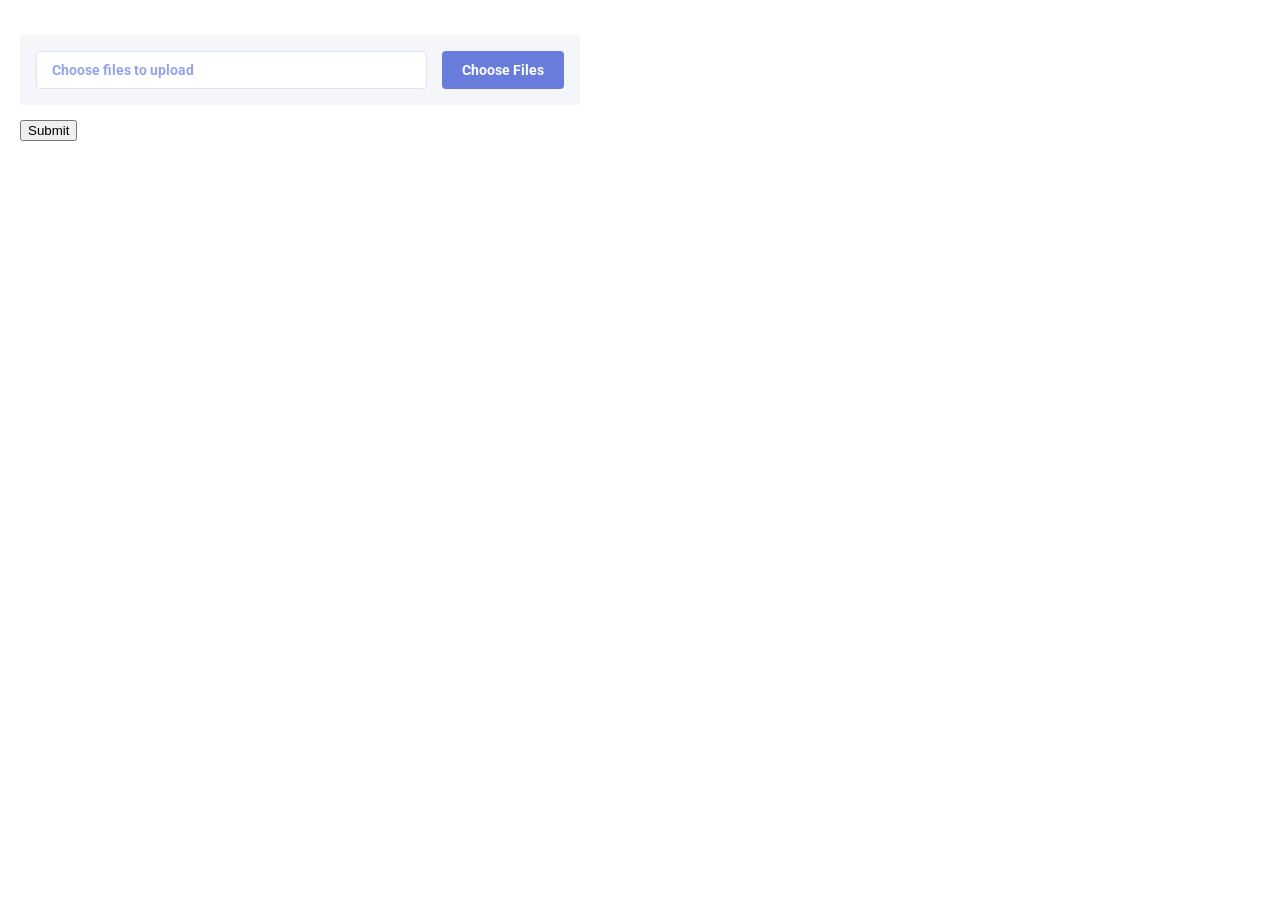
<file: examples/add-more/index.html>
<!DOCTYPE>
<html lang="en">

	<head>
		<meta http-equiv="Content-Type" content="text/html; charset=utf-8" />
		<title>Add-More example - Fileuploader</title>

		<!-- Google Fonts -->
		<link href="https://fonts.googleapis.com/css?family=Roboto:400,700" rel="stylesheet">
		
		<!-- styles -->
		<link href="../../src/jquery.fileuploader.css" media="all" rel="stylesheet">
		
		<!-- js -->
		<script src="http://code.jquery.com/jquery-3.1.1.min.js" crossorigin="anonymous"></script>
		<script src="../../src/jquery.fileuploader.min.js" type="text/javascript"></script>
		<script src="./js/custom.js" type="text/javascript"></script>

		<style>
			body {
				font-family: 'Roboto', sans-serif;
				font-size: 14px;
                line-height: normal;
				color: #47525d;
				background-color: #fff;

				margin: 0;
				padding: 20px;
				
				width: 560px;
			}
		</style>
	</head>

	<body>
		<form action="php/form_upload.php" method="post" enctype="multipart/form-data">
			<input type="file" name="files">
			<input type="submit">
		</form>
    </body>
</html>
</file>
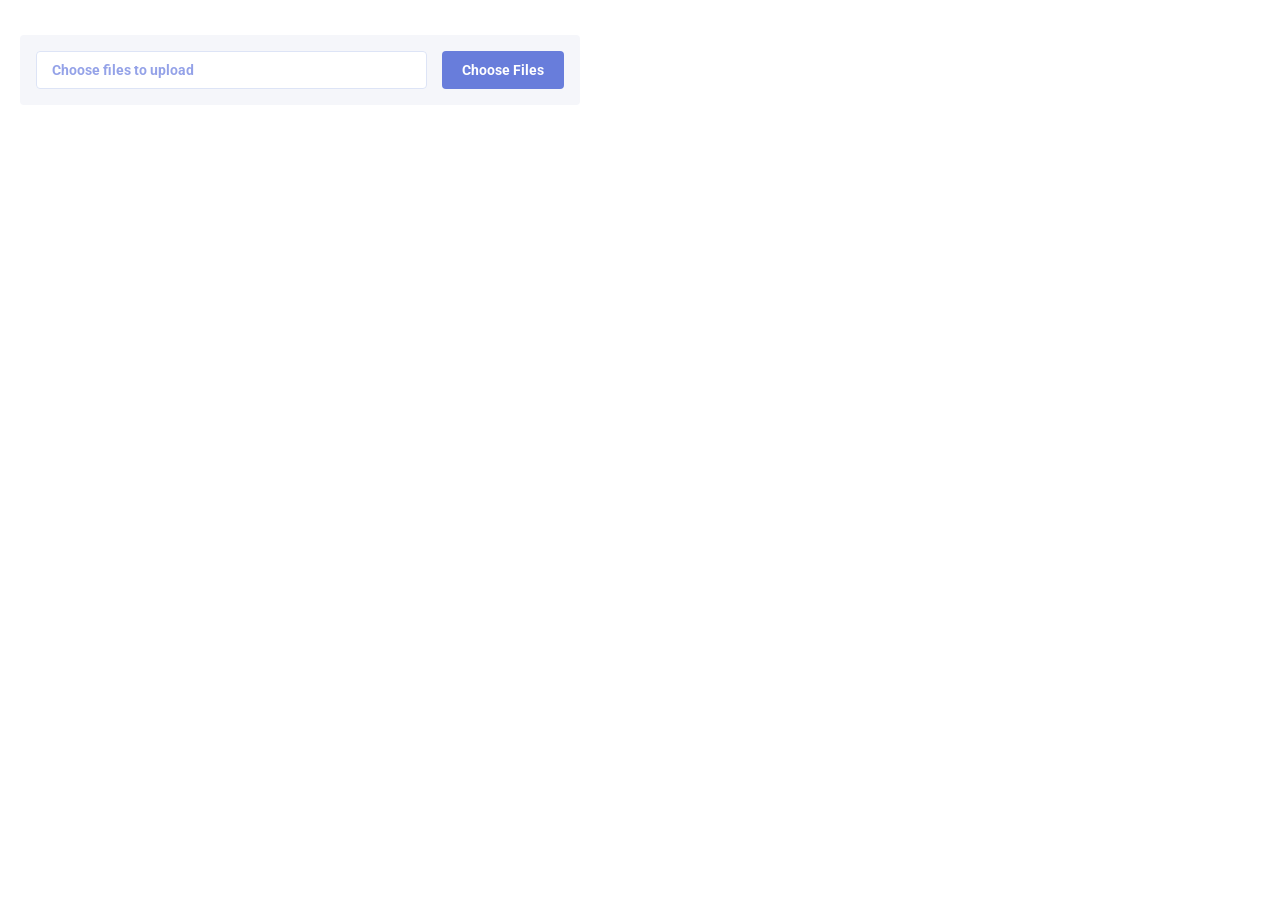
<file: examples/api/index.html>
<!DOCTYPE>
<html lang="en">

	<head>
		<meta http-equiv="Content-Type" content="text/html; charset=utf-8" />
		<title>Api example - Fileuploader</title>

		<!-- Google Fonts -->
		<link href="https://fonts.googleapis.com/css?family=Roboto:400,700" rel="stylesheet">
		
		<!-- styles -->
		<link href="../../src/jquery.fileuploader.css" media="all" rel="stylesheet">
		
		<!-- js -->
		<script src="http://code.jquery.com/jquery-3.1.1.min.js" crossorigin="anonymous"></script>
		<script src="../../src/jquery.fileuploader.min.js" type="text/javascript"></script>
		<script src="./js/custom.js" type="text/javascript"></script>

		<style>
			body {
				font-family: 'Roboto', sans-serif;
				font-size: 14px;
                line-height: normal;
				color: #47525d;
				background-color: #fff;

				margin: 0;
				padding: 20px;
				
				width: 560px;
			}
		</style>
	</head>

	<body>
		<form action="" method="post" enctype="multipart/form-data">
            <input type="file" name="files">
		</form>
    </body>
</html>
</file>
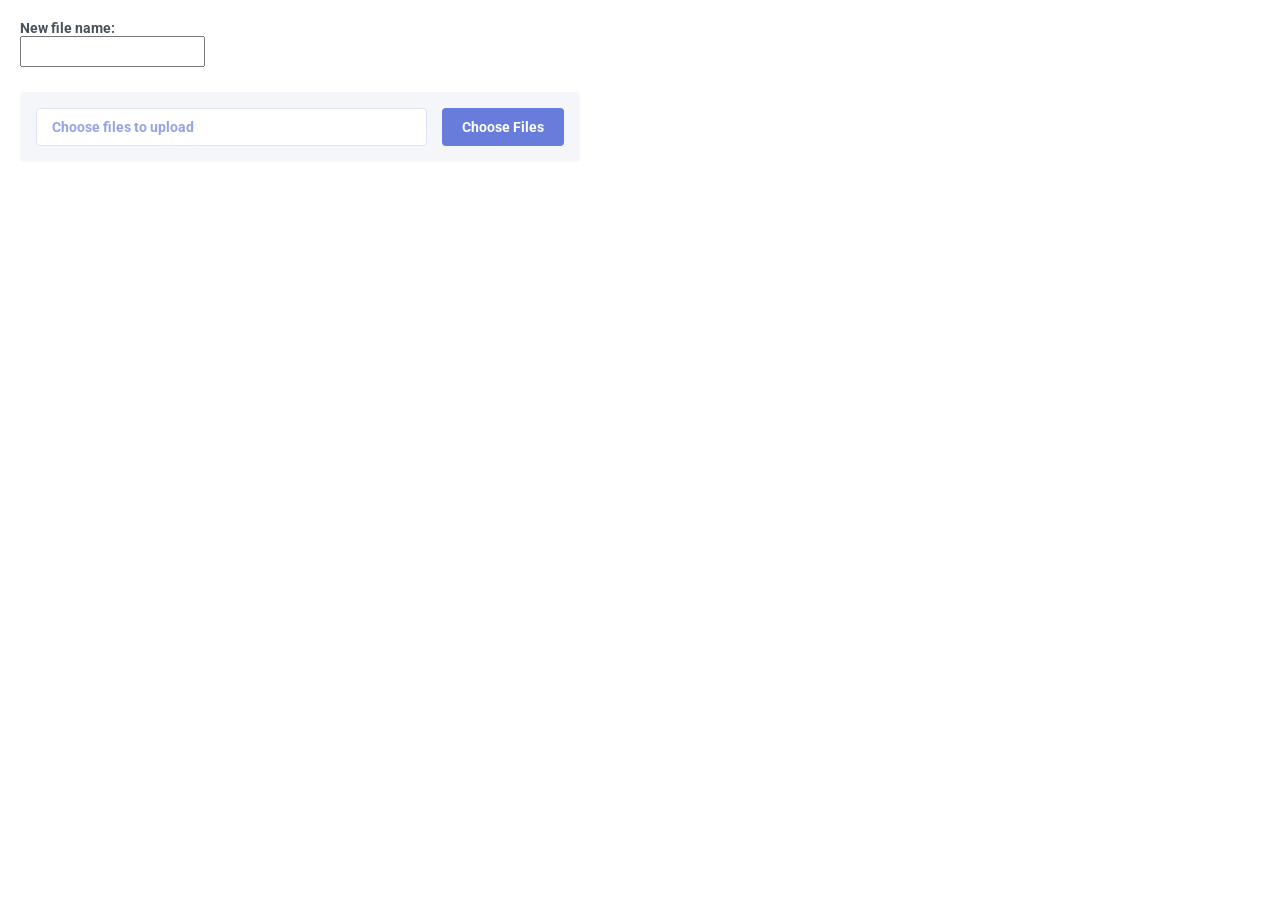
<file: examples/default-upload/index.html>
<!DOCTYPE>
<html lang="en">

	<head>
		<meta http-equiv="Content-Type" content="text/html; charset=utf-8" />
		<title>Default with custom name and upload example - Fileuploader</title>

		<!-- Google Fonts -->
		<link href="https://fonts.googleapis.com/css?family=Roboto:400,700" rel="stylesheet">
		
		<!-- styles -->
		<link href="../../src/jquery.fileuploader.css" media="all" rel="stylesheet">
		
		<!-- js -->
		<script src="http://code.jquery.com/jquery-3.1.1.min.js" crossorigin="anonymous"></script>
		<script src="../../src/jquery.fileuploader.min.js" type="text/javascript"></script>
		<script src="./js/custom.js" type="text/javascript"></script>

		<style>
			body {
				font-family: 'Roboto', sans-serif;
				font-size: 14px;
                line-height: normal;
				color: #47525d;
				background-color: #fff;

				margin: 0;
				padding: 20px;
				
				width: 560px;
			}
			
			label {
				display: block;
				font-weight: bold;
			}
			
			input[type="text"],
			input[type="email"] {
				padding: 6px;
				margin-bottom: 10px;
			}
		</style>
	</head>

	<body>
        <label>New file name:</label>
        <input type="text" id="custom_file_name">

        <input type="file" name="files">
    </body>
</html>
</file>
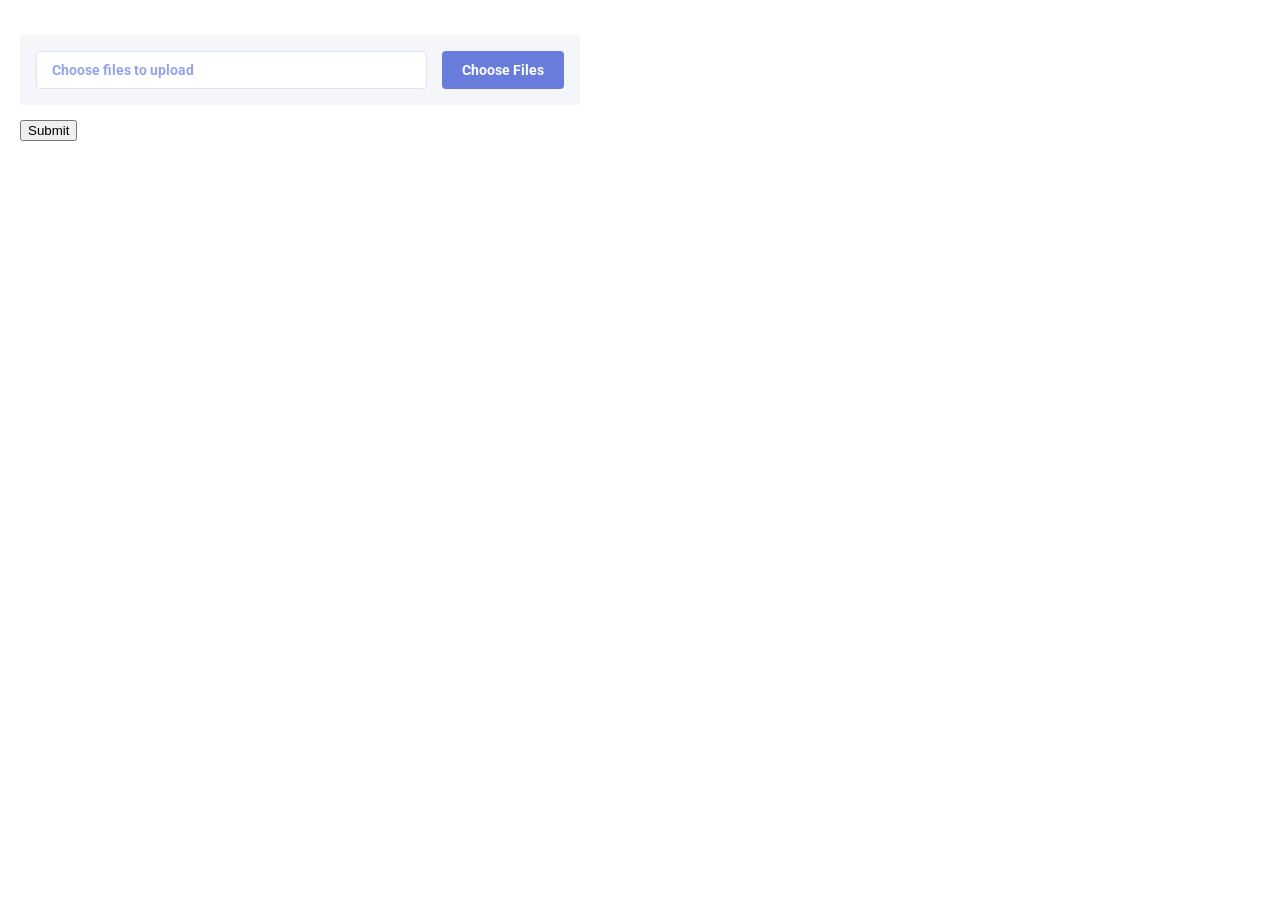
<file: examples/default/index.html>
<!DOCTYPE>
<html lang="en">

	<head>
		<meta http-equiv="Content-Type" content="text/html; charset=utf-8" />
		<title>Default example - Fileuploader</title>

		<!-- Google Fonts -->
		<link href="https://fonts.googleapis.com/css?family=Roboto:400,700" rel="stylesheet">
		
		<!-- styles -->
		<link href="../../src/jquery.fileuploader.css" media="all" rel="stylesheet">
		
		<!-- js -->
		<script src="http://code.jquery.com/jquery-3.1.1.min.js" crossorigin="anonymous"></script>
		<script src="../../src/jquery.fileuploader.min.js" type="text/javascript"></script>
		<script src="./js/custom.js" type="text/javascript"></script>

		<style>
			body {
				font-family: 'Roboto', sans-serif;
				font-size: 14px;
                line-height: normal;
				color: #47525d;
				background-color: #fff;

				margin: 0;
				padding: 20px;
				
				width: 560px;
			}
		</style>
	</head>

	<body>
		<form action="php/form_upload.php" method="post" enctype="multipart/form-data">
			<input type="file" name="files">
			<input type="submit">
		</form>
    </body>
</html>
</file>
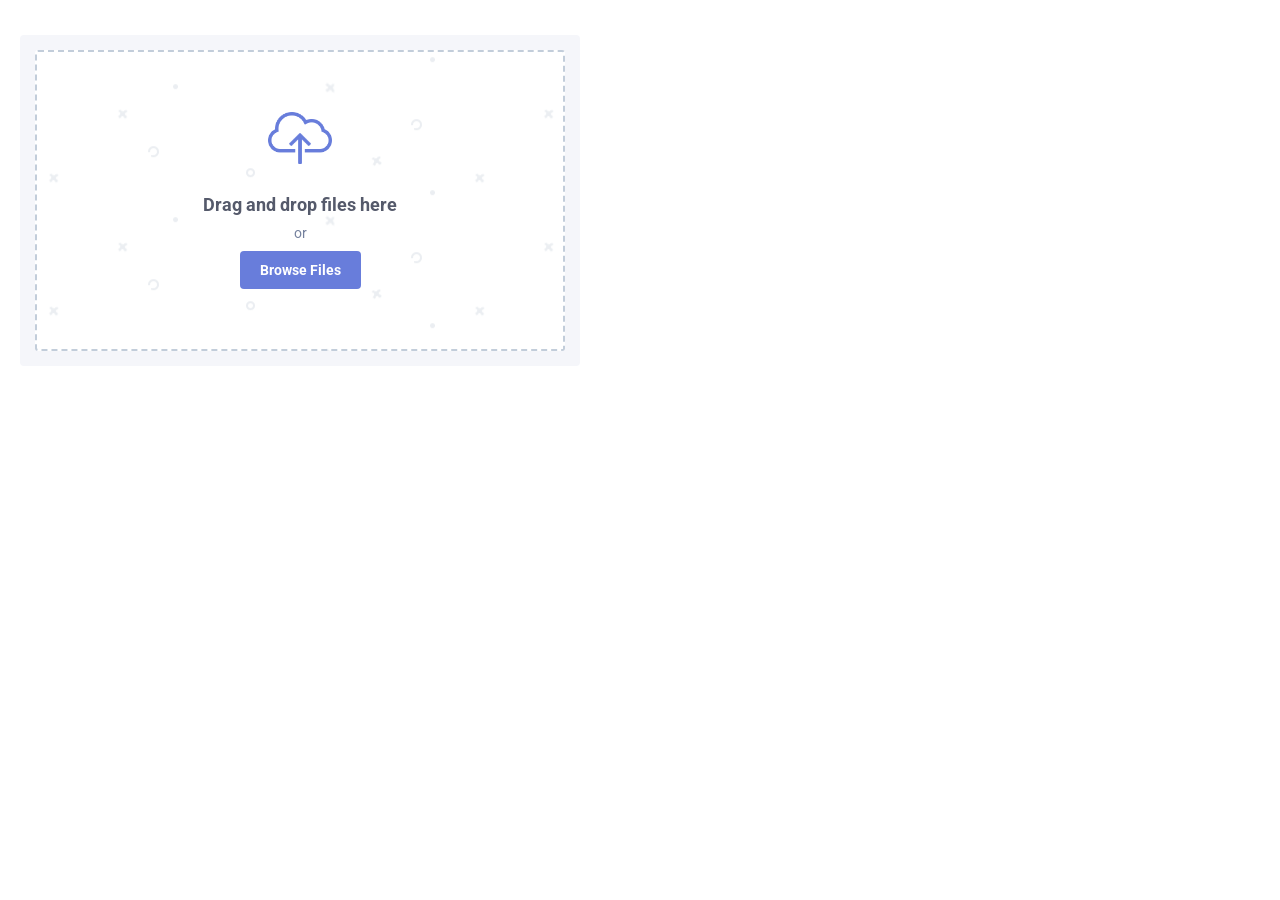
<file: examples/drag-drop/index.html>
<!DOCTYPE>
<html lang="en">

	<head>
		<meta http-equiv="Content-Type" content="text/html; charset=utf-8" />
		<title>Drag&Drop example - Fileuploader</title>

		<!-- Google Fonts -->
		<link href="https://fonts.googleapis.com/css?family=Roboto:400,700" rel="stylesheet">
		
		<!-- styles -->
		<link href="../../src/jquery.fileuploader.css" media="all" rel="stylesheet">
		<link href="css/jquery.fileuploader-theme-dragdrop.css" media="all" rel="stylesheet">
		
		<!-- js -->
		<script src="http://code.jquery.com/jquery-3.1.1.min.js" crossorigin="anonymous"></script>
		<script src="../../src/jquery.fileuploader.min.js" type="text/javascript"></script>
		<script src="./js/custom.js" type="text/javascript"></script>

		<style>
			body {
				font-family: 'Roboto', sans-serif;
				font-size: 14px;
                line-height: normal;
				color: #47525d;
				background-color: #fff;

				margin: 0;
				padding: 20px;
				
				width: 560px;
			}
		</style>
	</head>

	<body>
		<input type="file" name="files">
    </body>
</html>
</file>
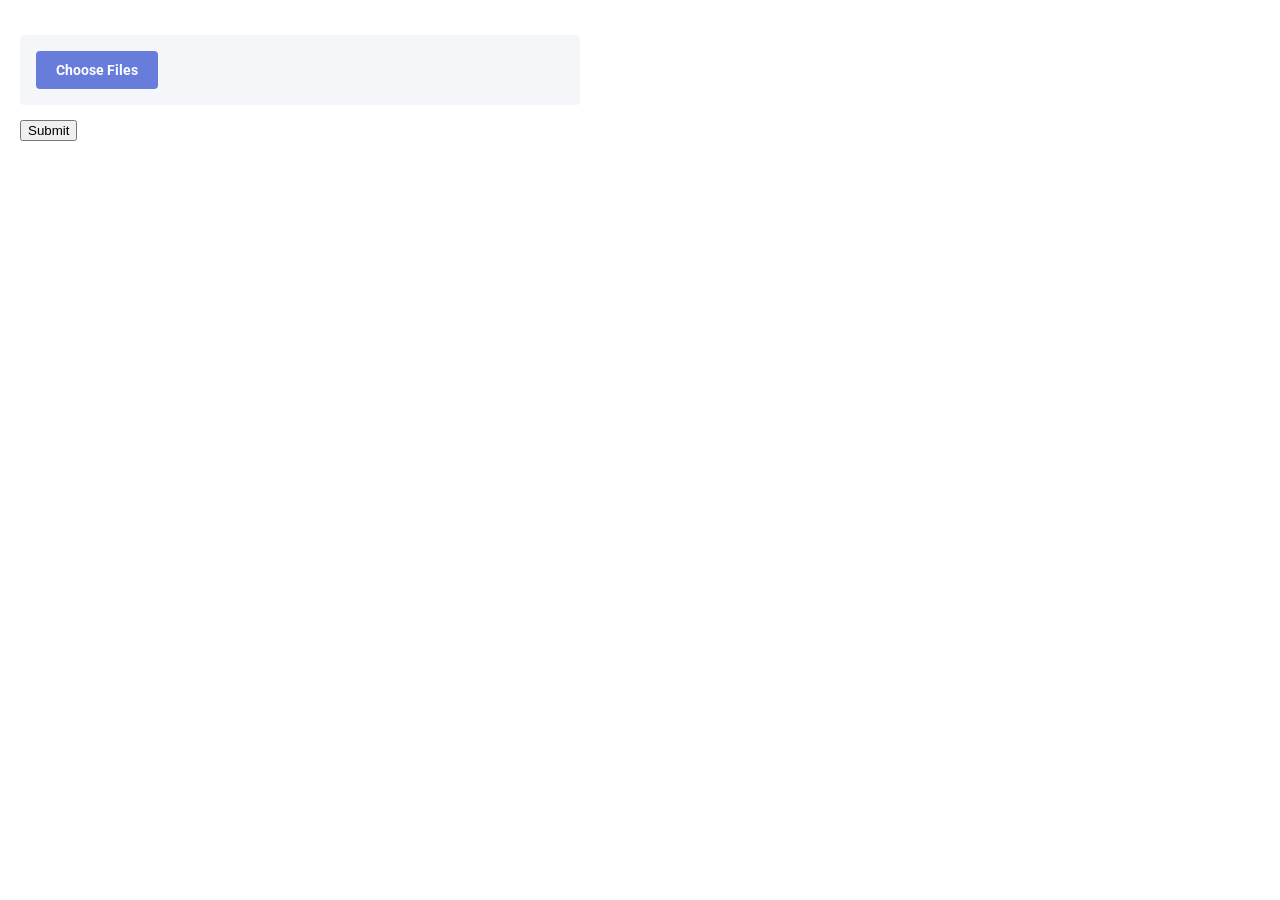
<file: examples/one-button/index.html>
<!DOCTYPE>
<html lang="en">

	<head>
		<meta http-equiv="Content-Type" content="text/html; charset=utf-8" />
		<title>One-Button example - Fileuploader</title>

		<!-- Google Fonts -->
		<link href="https://fonts.googleapis.com/css?family=Roboto:400,700" rel="stylesheet">
		
		<!-- styles -->
		<link href="../../src/jquery.fileuploader.css" media="all" rel="stylesheet">
		<link href="css/jquery.fileuploader-theme-onebutton.css" media="all" rel="stylesheet">
		
		<!-- js -->
		<script src="http://code.jquery.com/jquery-3.1.1.min.js" crossorigin="anonymous"></script>
		<script src="../../src/jquery.fileuploader.min.js" type="text/javascript"></script>
		<script src="./js/custom.js" type="text/javascript"></script>

		<style>
			body {
				font-family: 'Roboto', sans-serif;
				font-size: 14px;
                line-height: normal;
				color: #47525d;
				background-color: #fff;

				margin: 0;
				padding: 20px;
				
				width: 560px;
			}
		</style>
	</head>

	<body>
		<form action="php/form_upload.php" method="post" enctype="multipart/form-data">
			<input type="file" name="files">
			<input type="submit">
		</form>
    </body>
</html>
</file>
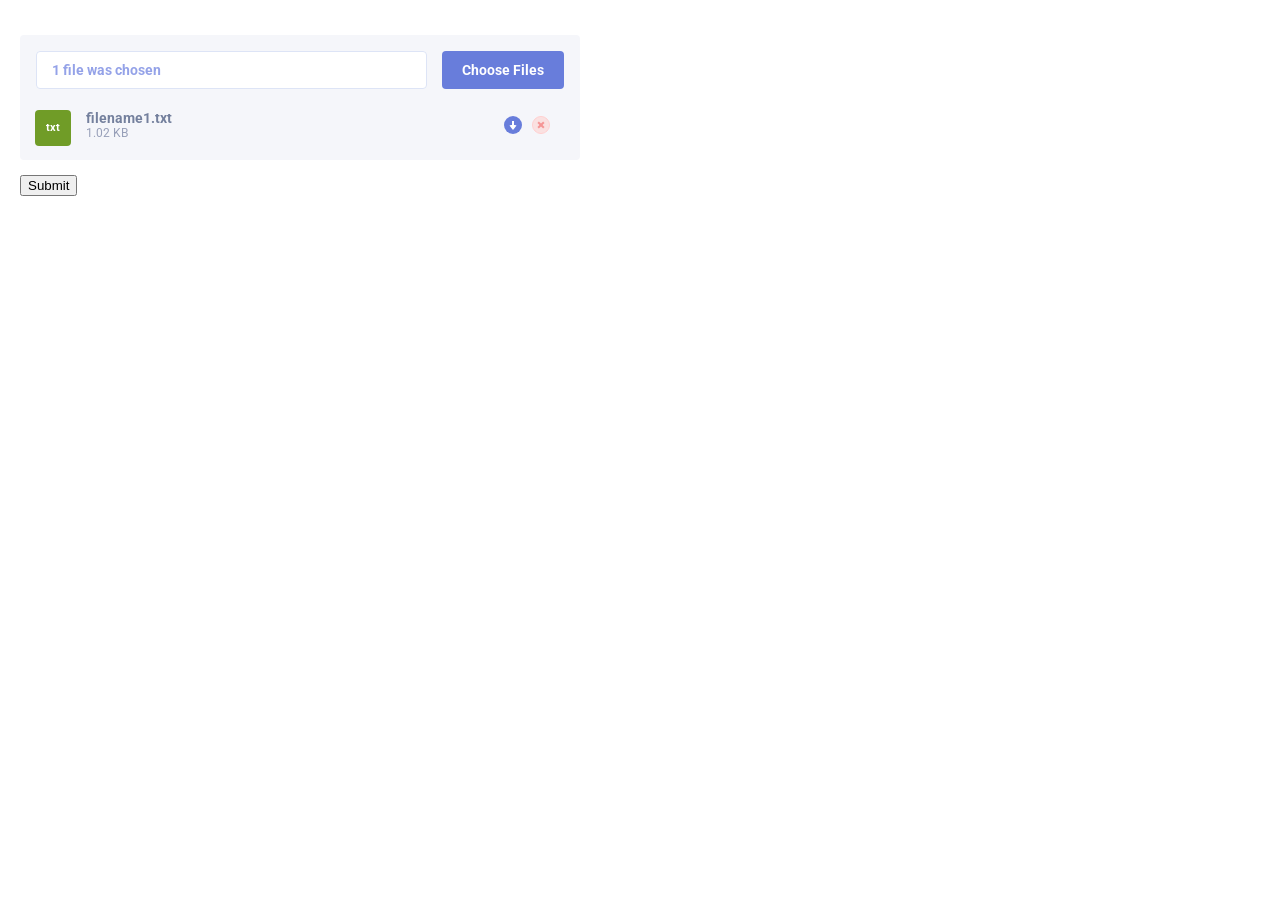
<file: examples/options/index.html>
<!DOCTYPE>
<html lang="en">

	<head>
		<meta http-equiv="Content-Type" content="text/html; charset=utf-8" />
		<title>Options example - Fileuploader</title>

		<!-- Google Fonts -->
		<link href="https://fonts.googleapis.com/css?family=Roboto:400,700" rel="stylesheet">
		
		<!-- styles -->
		<link href="../../src/jquery.fileuploader.css" media="all" rel="stylesheet">
		
		<!-- js -->
		<script src="http://code.jquery.com/jquery-3.1.1.min.js" crossorigin="anonymous"></script>
		<script src="../../src/jquery.fileuploader.min.js" type="text/javascript"></script>
		<script src="./js/custom.js" type="text/javascript"></script>

		<style>
			body {
				font-family: 'Roboto', sans-serif;
				font-size: 14px;
                line-height: normal;
				color: #47525d;
				background-color: #fff;

				margin: 0;
				padding: 20px;
				
				width: 560px;
			}
		</style>
	</head>

	<body>
		<form action="php/form_upload.php" method="post" enctype="multipart/form-data">
			<input type="file" name="files">
			<input type="submit">
		</form>
    </body>
</html>
</file>
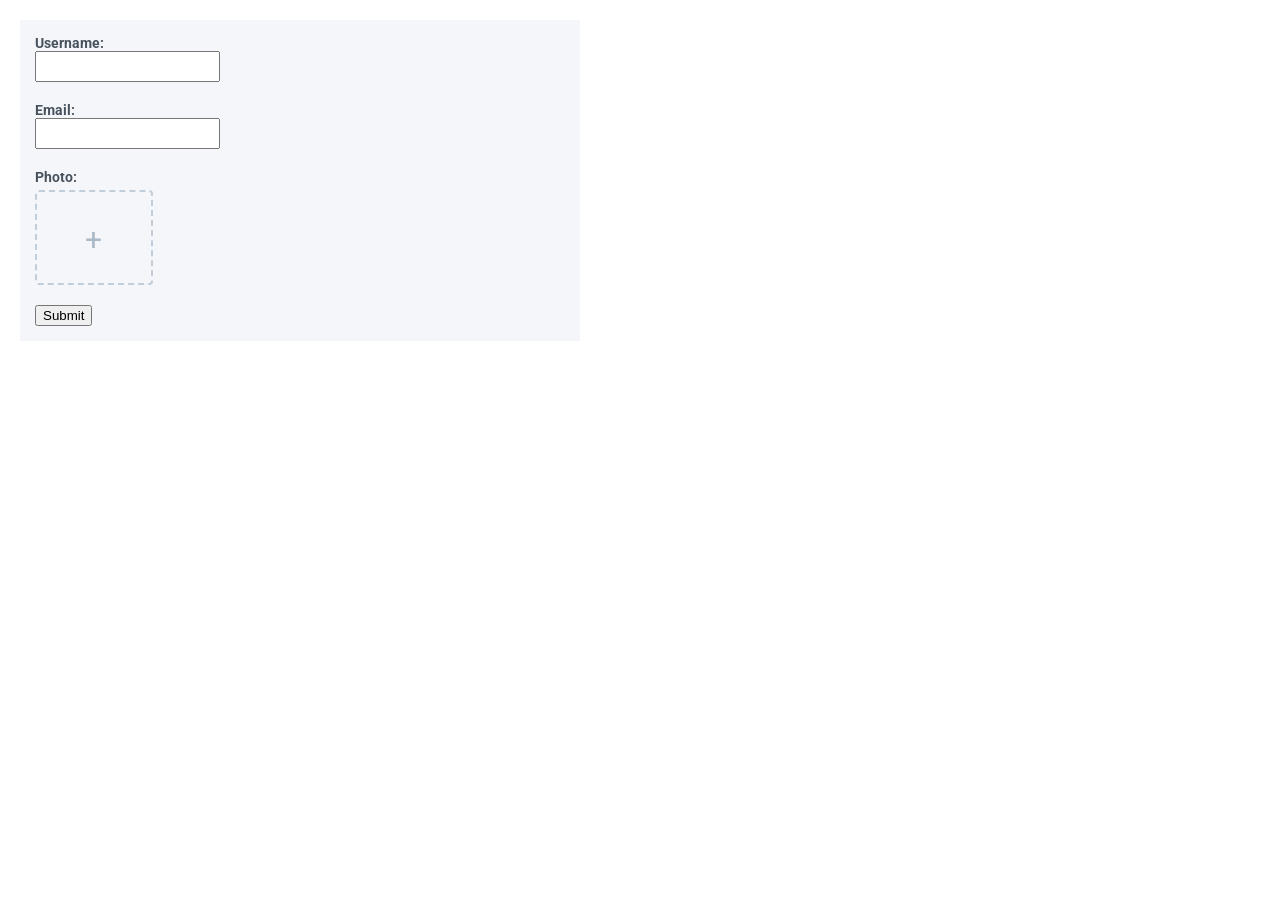
<file: examples/page-form/index.html>
<!DOCTYPE>
<html lang="en">

	<head>
		<meta http-equiv="Content-Type" content="text/html; charset=utf-8" />
		<title>Page form example - Fileuploader</title>

		<!-- Google Fonts -->
		<link href="https://fonts.googleapis.com/css?family=Roboto:400,700" rel="stylesheet">
		
		<!-- styles -->
		<link href="../../src/jquery.fileuploader.css" media="all" rel="stylesheet">
		<link href="css/jquery.fileuploader-theme-thumbnails.css" media="all" rel="stylesheet">
		
		<!-- js -->
		<script src="http://code.jquery.com/jquery-3.1.1.min.js" crossorigin="anonymous"></script>
		<script src="../../src/jquery.fileuploader.min.js" type="text/javascript"></script>
		<script src="./js/custom.js" type="text/javascript"></script>

		<style>
			body {
				font-family: 'Roboto', sans-serif;
				font-size: 14px;
                line-height: normal;
				color: #47525d;
				background-color: #fff;

				margin: 0;
				padding: 20px;
				
				width: 560px;
			}
            
            form {
                padding: 15px;
                background: #f5f6fA;
            }
			
			label {
				font-weight: bold;
				display: block;
			}
			
			input[type="text"],
			input[type="email"] {
				padding: 6px;
				margin-bottom: 20px;
			}
		</style>
	</head>

	<body>
		<form action="php/form_upload.php" method="post" enctype="multipart/form-data">
			<label>Username:</label>
			<input type="text" name="username" required>
			
			<label>Email:</label>
			<input type="email" name="email" required>
			
			<label>Photo:</label>
			<input type="file" name="files[]" required>
			
			<input type="submit">
		</form>
    </body>
</html>
</file>
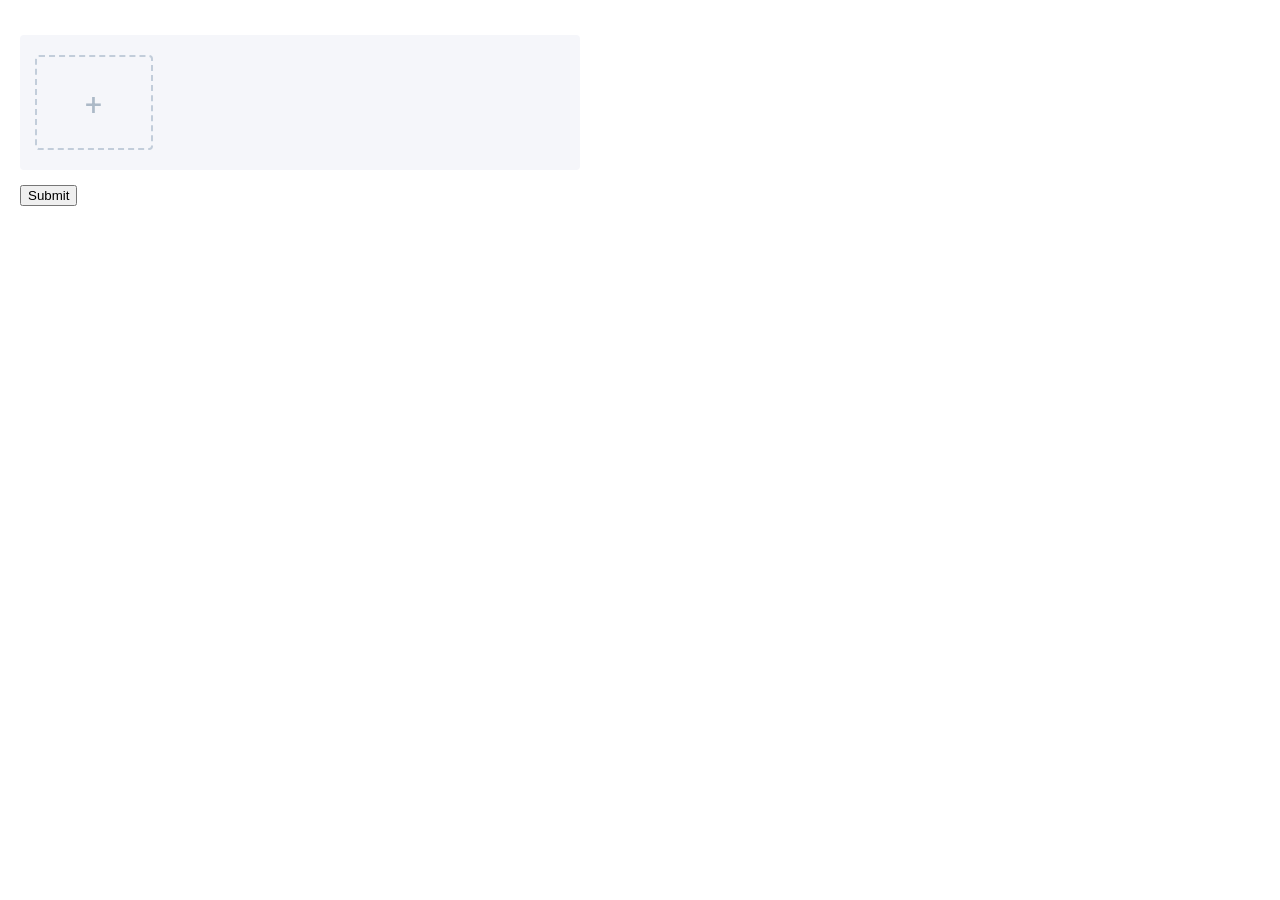
<file: examples/thumbnails/index.html>
<!DOCTYPE>
<html lang="en">

	<head>
		<meta http-equiv="Content-Type" content="text/html; charset=utf-8" />
		<title>Thumbnails example - Fileuploader</title>

		<!-- Google Fonts -->
		<link href="https://fonts.googleapis.com/css?family=Roboto:400,700" rel="stylesheet">
		
		<!-- styles -->
		<link href="../../src/jquery.fileuploader.css" media="all" rel="stylesheet">
		<link href="css/jquery.fileuploader-theme-thumbnails.css" media="all" rel="stylesheet">
		
		<!-- js -->
		<script src="http://code.jquery.com/jquery-3.1.1.min.js" crossorigin="anonymous"></script>
		<script src="../../src/jquery.fileuploader.min.js" type="text/javascript"></script>
		<script src="./js/custom.js" type="text/javascript"></script>

		<style>
			body {
				font-family: 'Roboto', sans-serif;
				font-size: 14px;
                line-height: normal;
				color: #47525d;
				background-color: #fff;

				margin: 0;
				padding: 20px;
				
				width: 560px;
			}
		</style>
	</head>

	<body>
		<form action="php/form_upload.php" method="post" enctype="multipart/form-data">
			<input type="file" name="files">
			<input type="submit">
		</form>
    </body>
</html>
</file>
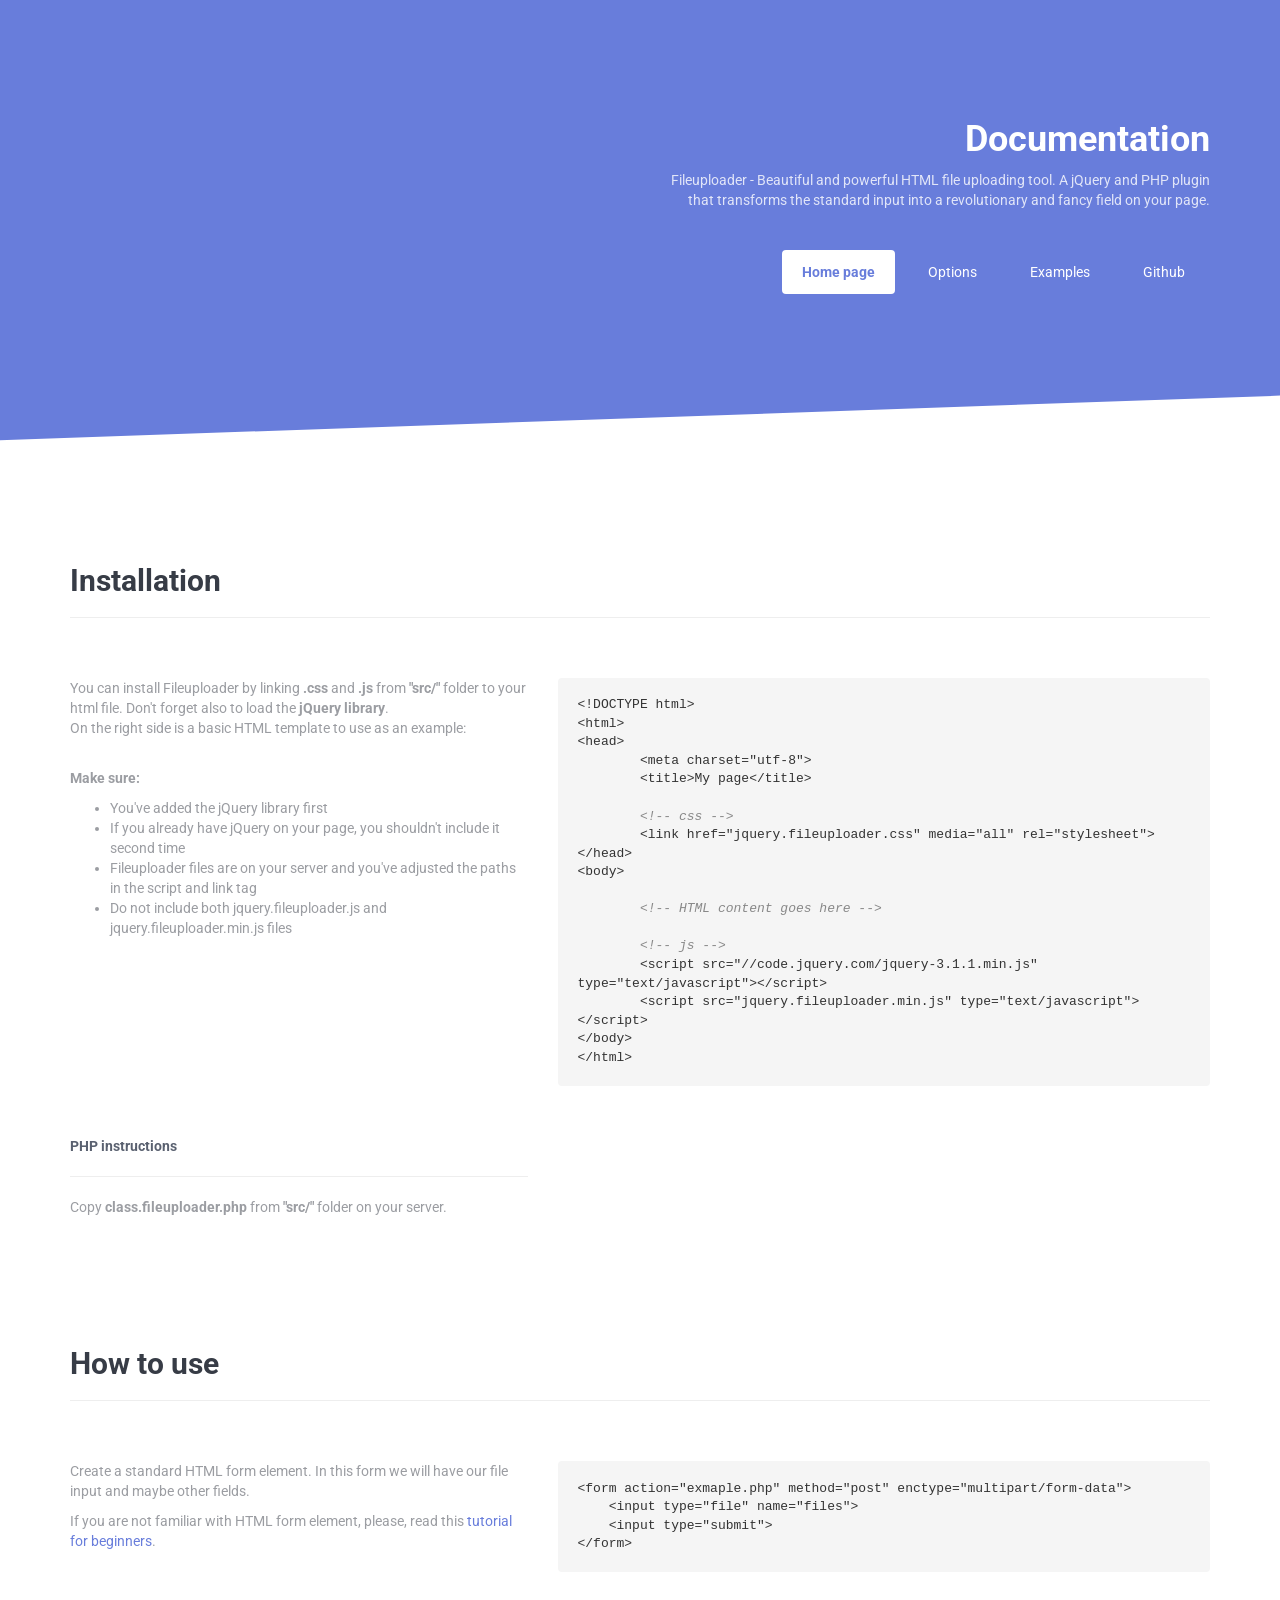
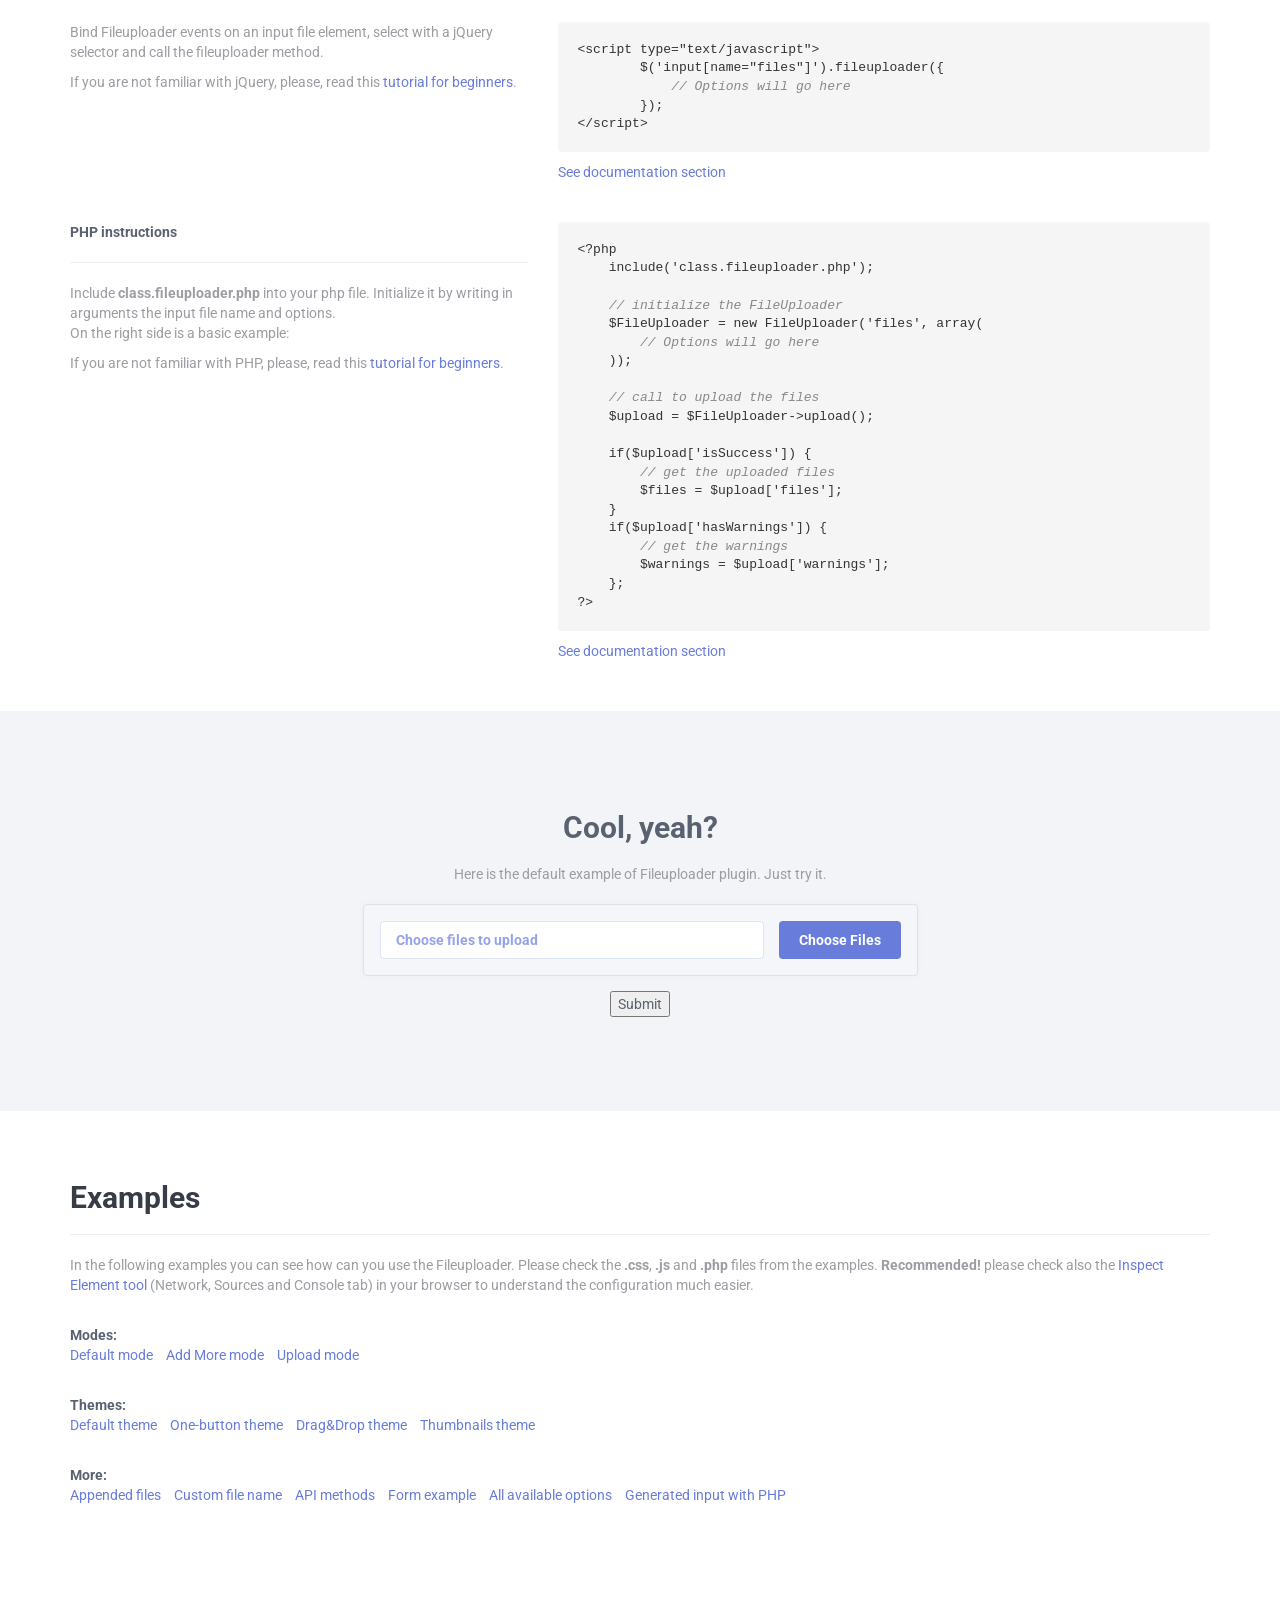
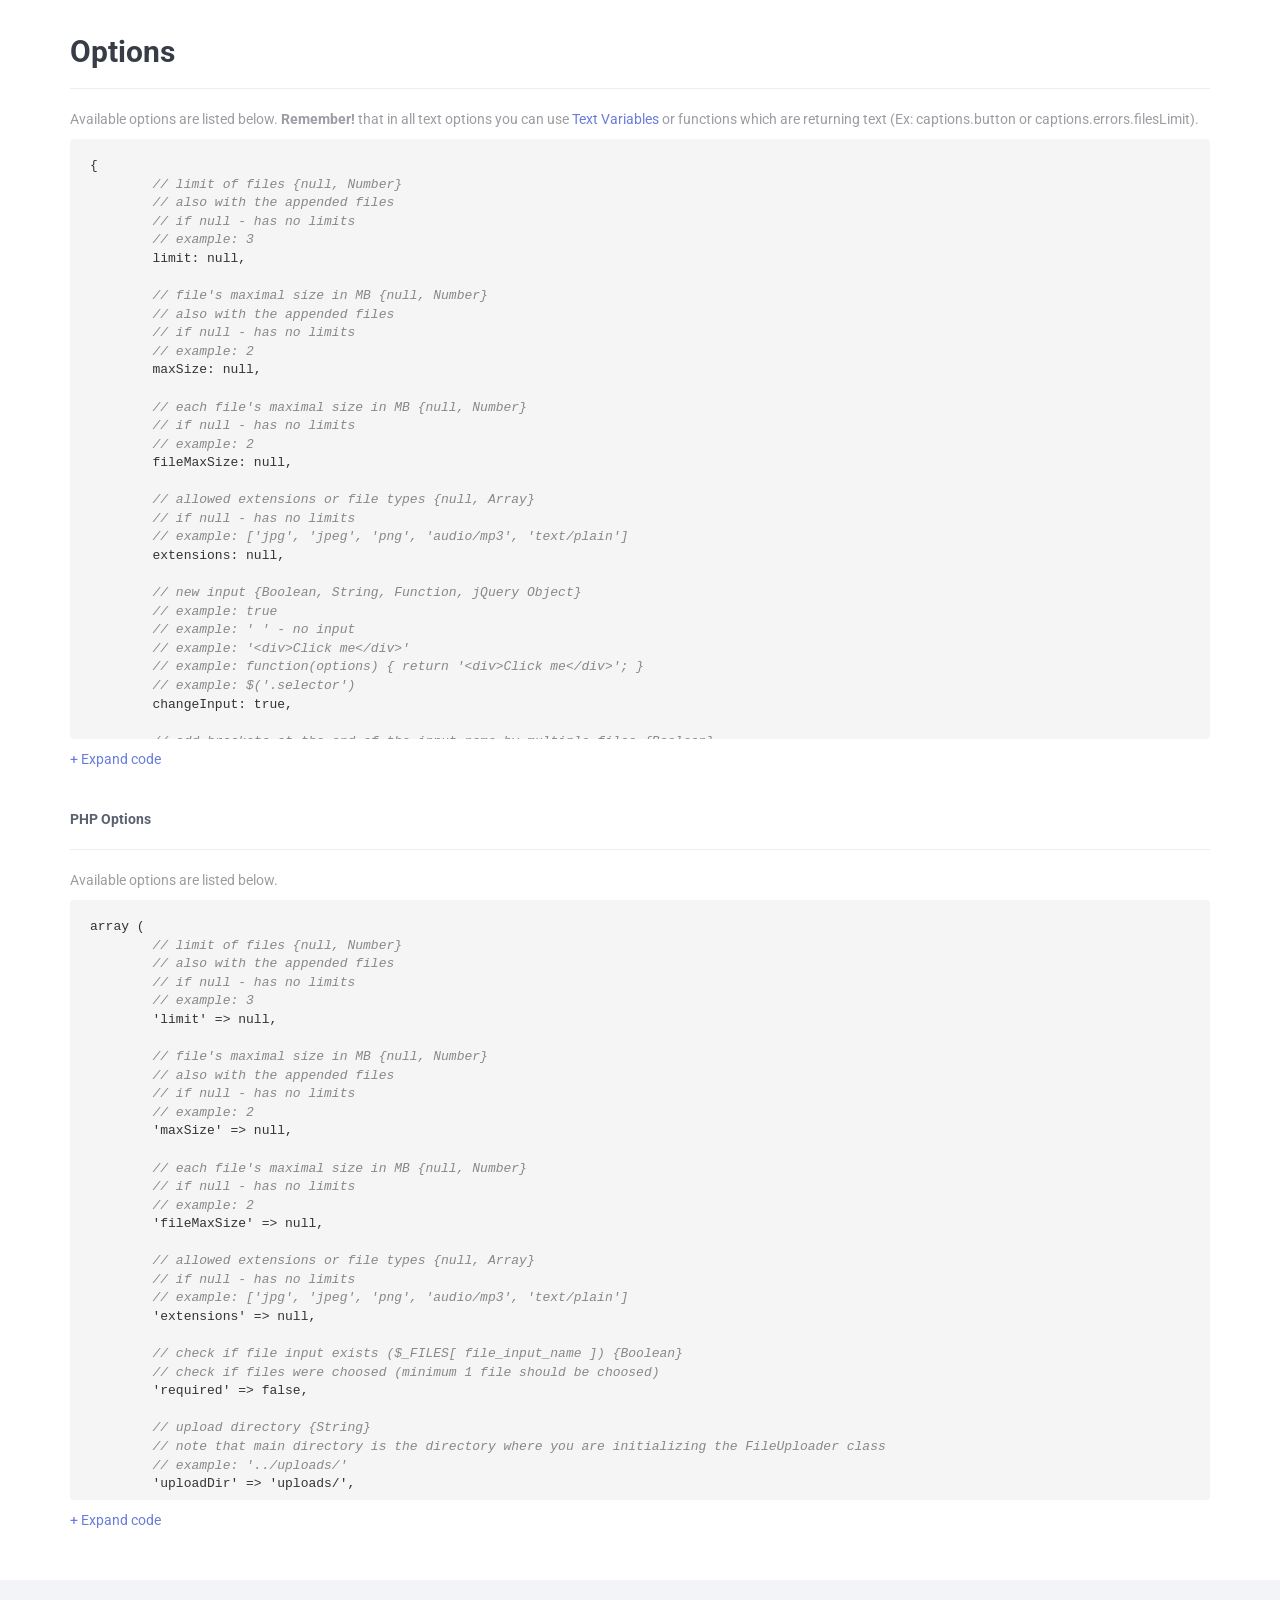
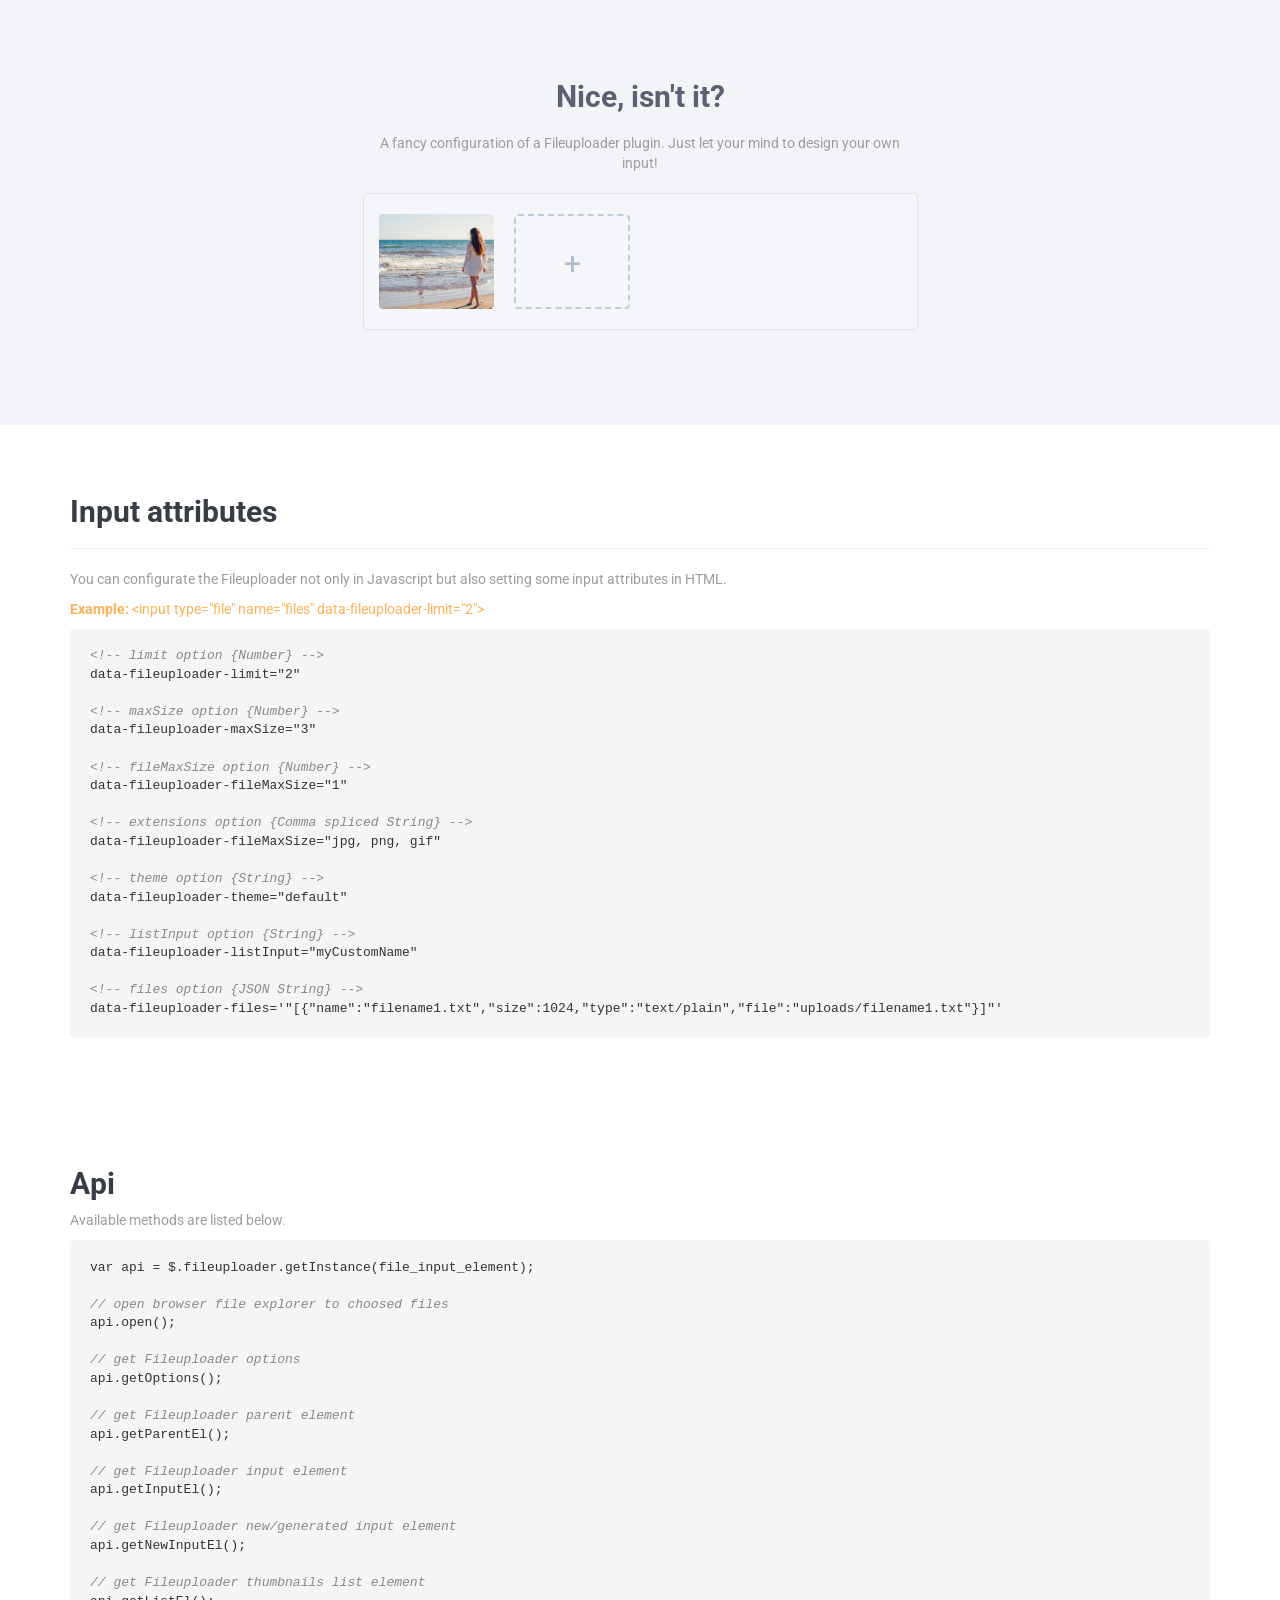
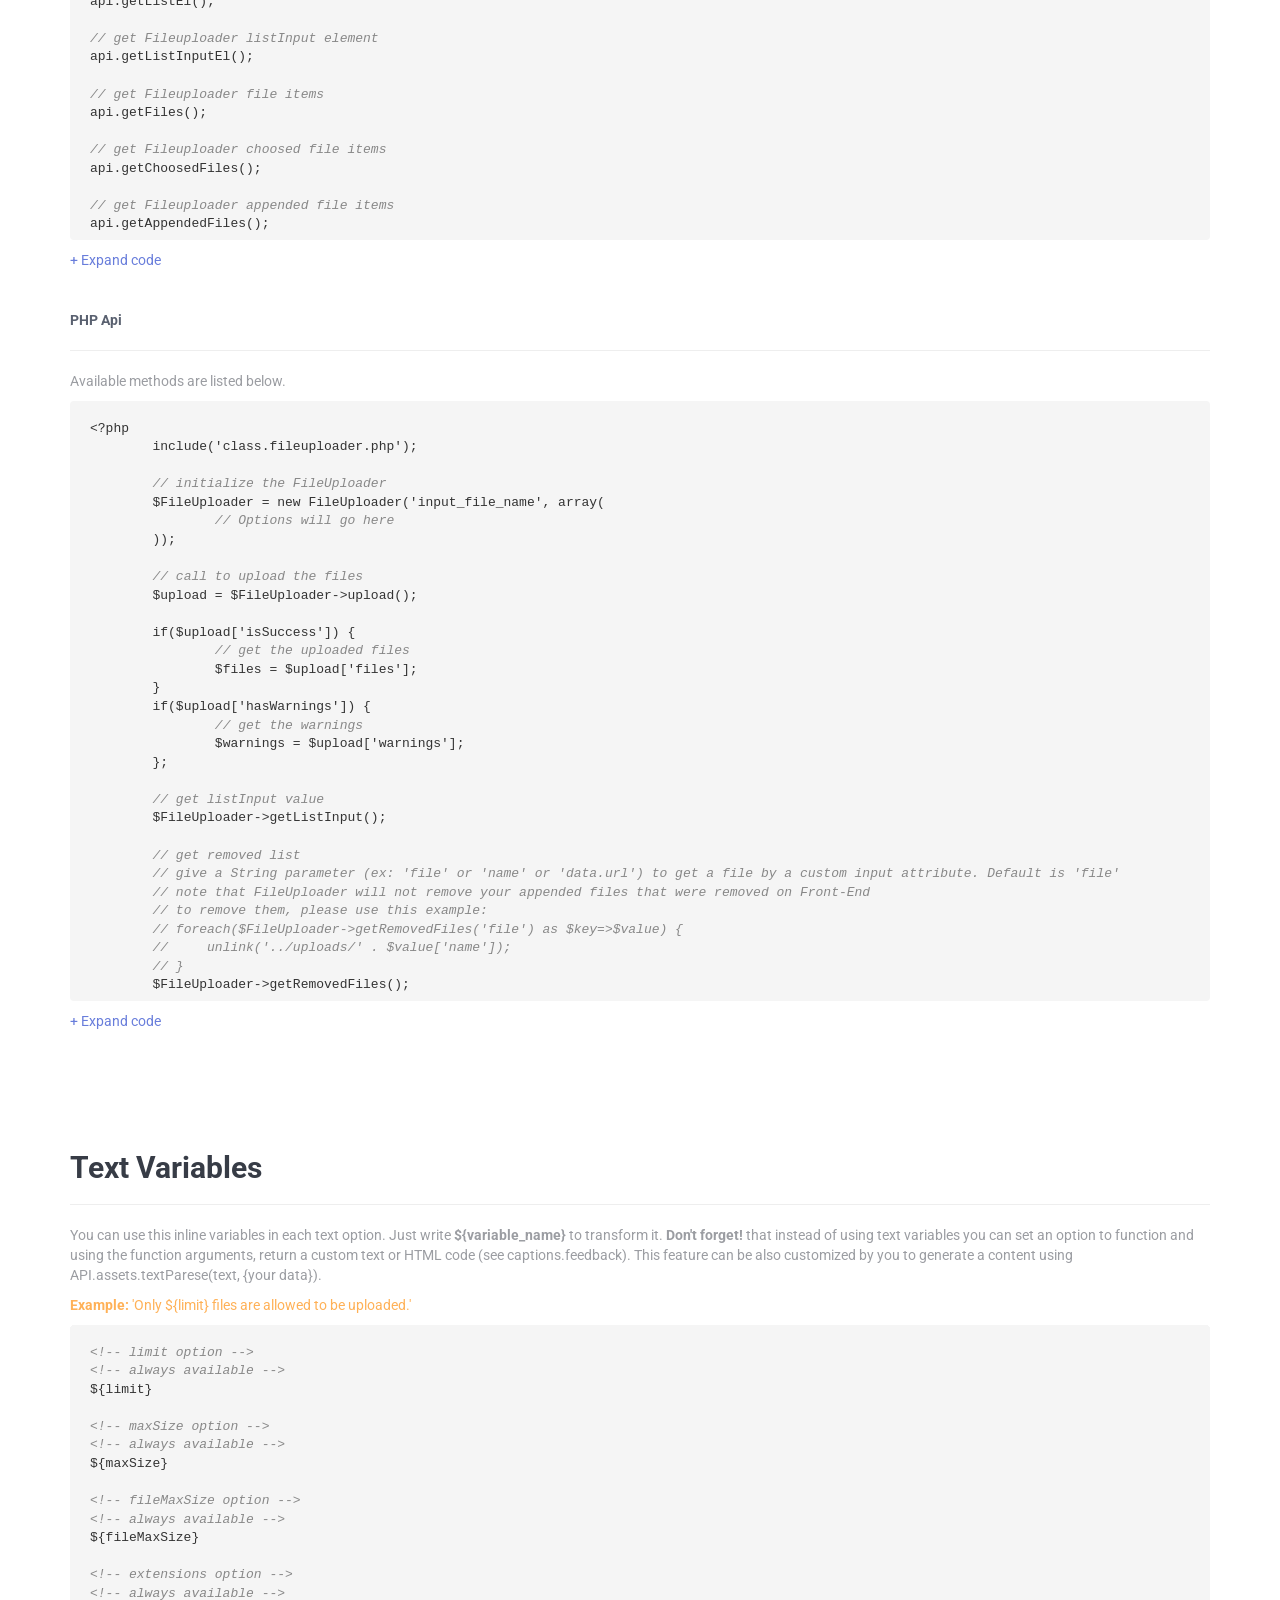
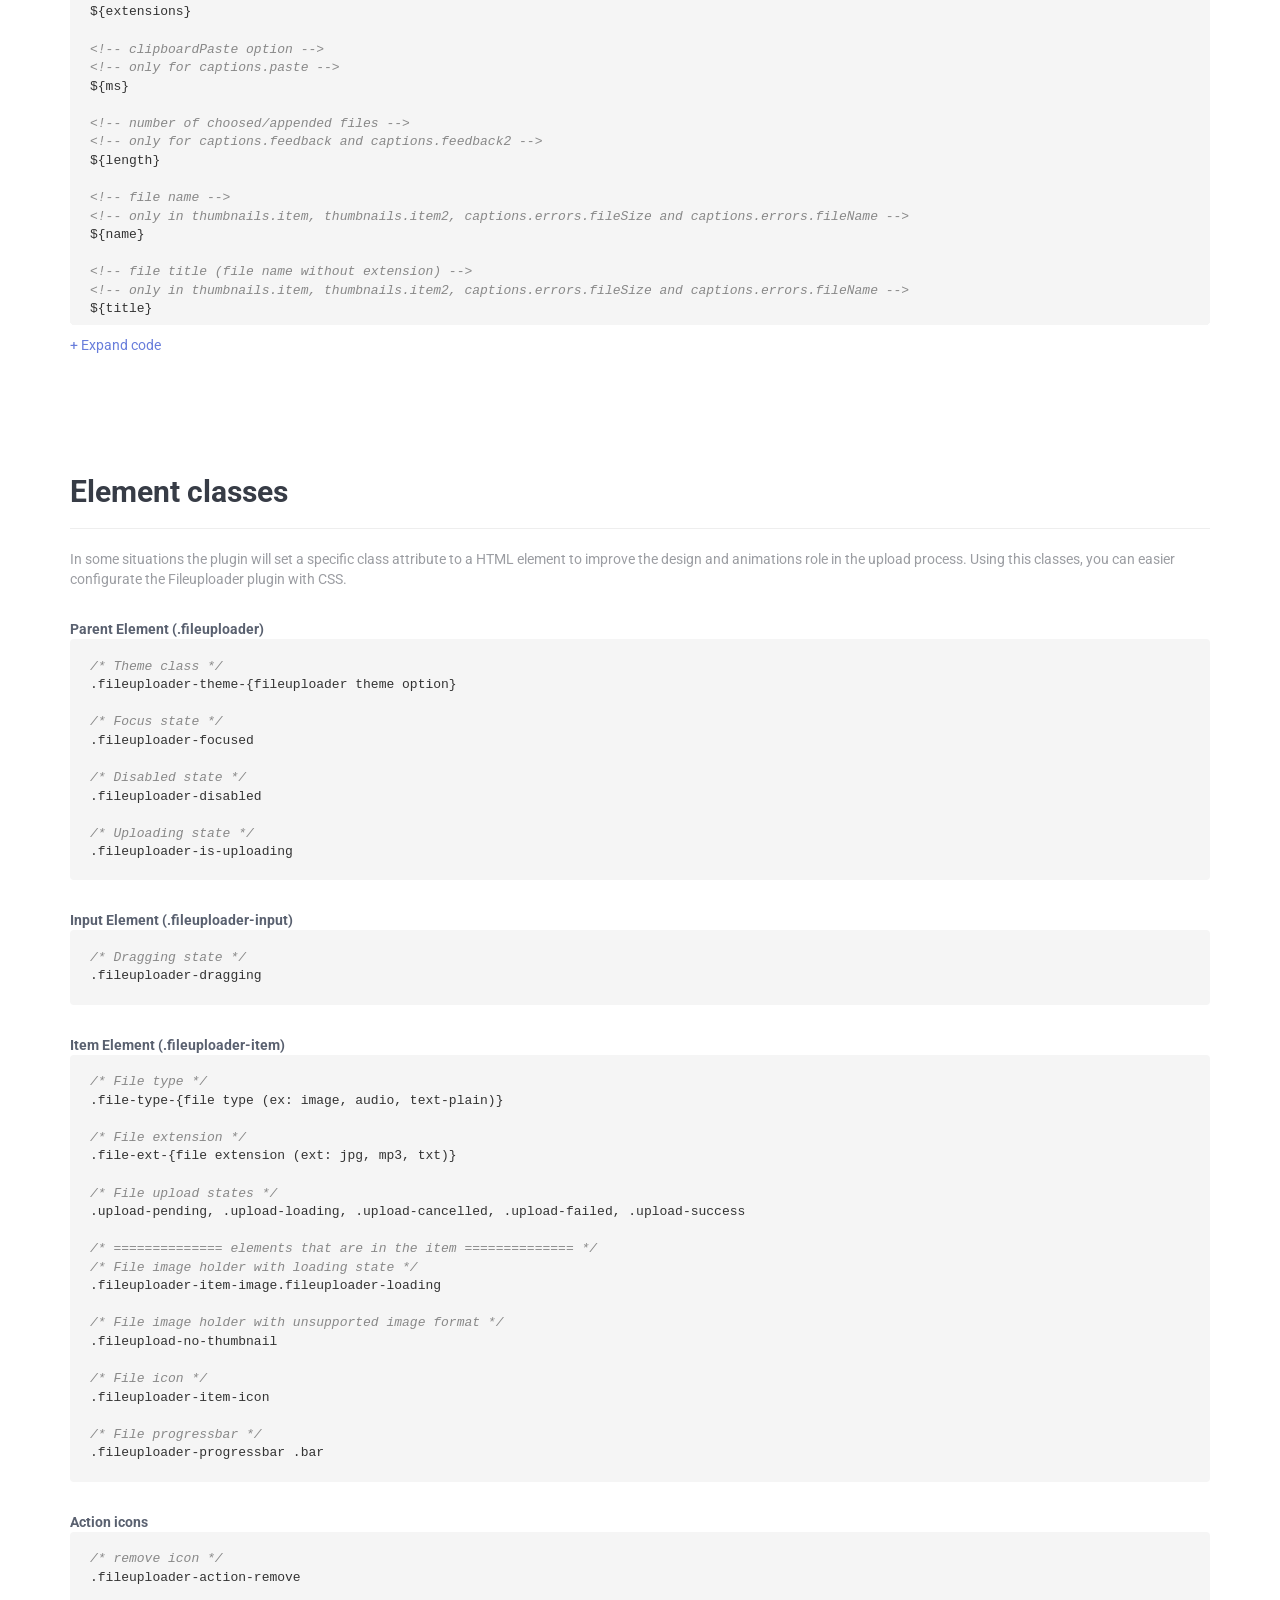
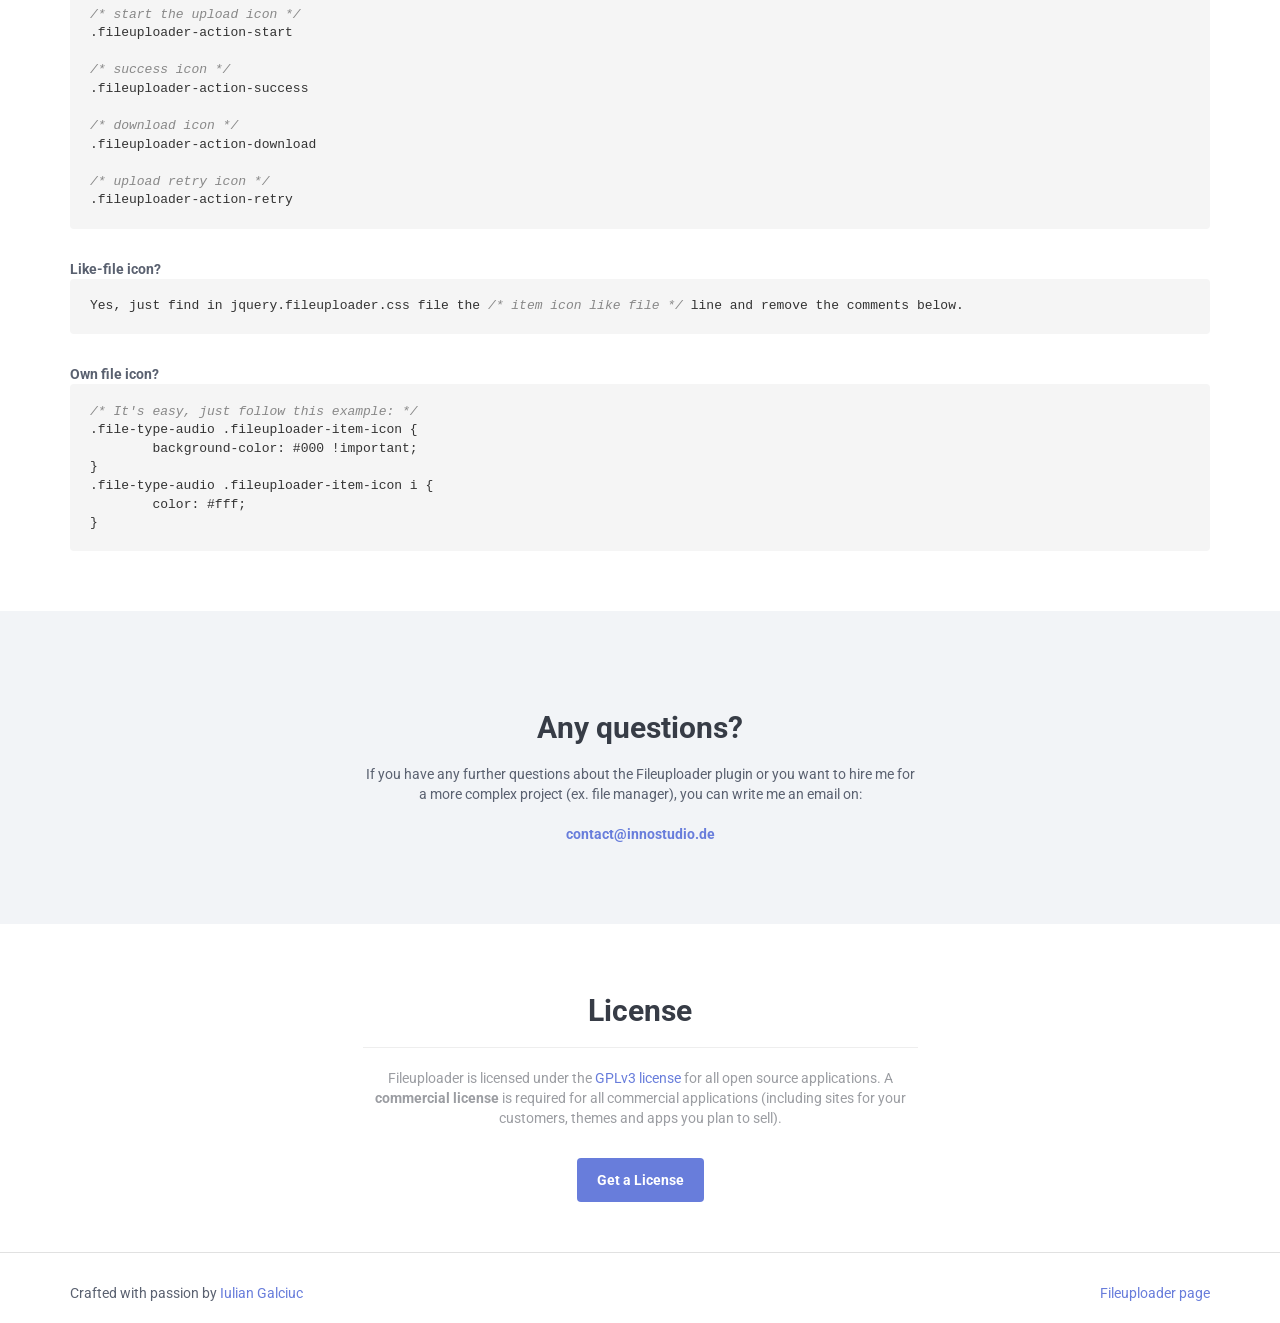
<file: documentation.html>
<!DOCTYPE>
<html lang="en">
	<head>
		<meta charset="UTF-8">
		<meta http-equiv="Content-Type" content="text/html; charset=utf-8" />
		<meta name="viewport" content="width=device-width, initial-scale=1">
		<title>Documentation - Fileuploader</title>
		
		<!-- metas -->
        <link rel="shortcut icon" href="http://innostudio.de/fileuploader/images/favicon.ico">
		<meta name="description" content="Beautiful, powerful and fully customizable jQuery and PHP file uploading tool. It's easy to setup and to configurate it how ever you want.">

		<!-- Google Fonts -->
		<link href="https://fonts.googleapis.com/css?family=Roboto:400,700" rel="stylesheet">
		
		<!-- styles -->
        <link rel="stylesheet" href="https://maxcdn.bootstrapcdn.com/bootstrap/3.3.7/css/bootstrap.min.css" integrity="sha384-BVYiiSIFeK1dGmJRAkycuHAHRg32OmUcww7on3RYdg4Va+PmSTsz/K68vbdEjh4u" crossorigin="anonymous">
		<link href="src/jquery.fileuploader.css" media="all" rel="stylesheet">
		<link href="examples/drag-drop/css/jquery.fileuploader-theme-dragdrop.css" media="all" rel="stylesheet">
		<link href="examples/thumbnails/css/jquery.fileuploader-theme-thumbnails.css" media="all" rel="stylesheet">

		<style>
			body {
                font-family: 'Roboto', sans-serif;
				font-size: 14px;
				color: #5a6170;
				background-color: #fff;
			}
			
			a,
			a:visited {
				color: #687ddb;
			}
			a:hover,
			a:focus {
				color: #4d61bb;
			}
			pre {
                border: none;
                padding: 0 20px;
				word-break: break-word;
				max-height: 600px;
            }
			pre i {
				color: #888;
			}
			.text-danger {
				color: #F26175;
			}
			.text-warning {
				color: #FFB157;
			}
            .button,
            .button:visited,
            .button:focus {
                display: inline-block;
                background: #687ddb;
                color: #fff;
                font-weight: bold;
                border-radius: 4px;
                padding: 12px 20px;
                cursor: pointer;
                border: none;
                outline: 0;
                text-decoration: none;
                -webkit-transition: all .2s ease-out;
                transition: all .2s ease-out;
            }
            .button:hover {
                background: #7b90ef;
                color: #fff;
                text-decoration: none;
            }
            .button:active {
                background: #687ddb;
                box-shadow: inset 0 1px 6px rgba(0, 0, 0, 0.1);
            }
            .button.outline,
            .button.outline:focus {
                color: #687ddb;
                background: none;
                font-weight: normal;
            }
            .button.outline:hover {
                color: #7b90ef;
                text-decoration: underline;
            }
            .button.outline:active {
                 box-shadow: none;
            }
            .fileuploader {
                border: 1px solid #e1e1e1;
                box-shadow: 0 0 6px rgba(0,0,0,.03);
            }
            
			/* content */
            .header {
                position: relative;
                text-align: center;
                padding: 100px 0 120px 0;
                margin-bottom: 40px;
                overflow: hidden;
                color: #fff;
            }
            .header .row {
                position: relative;
                z-index: 2;
            }
            .header:after {
                content: '';
                position: absolute;
                top: -100px;
                left: -50px;
                width: 2400px;
                height: 500px;
                transform: rotate(-2deg);
                background: #f4f6f9;
                background: #687ddb;
            }
            .header h1 {
                font-weight: bold;
            }
            .header p {
                color: rgba(255,255,255,0.8);
            }
            .header p a {
                color: #fff;
                text-decoration: underline;
            }
            .header ul.list-inline {
                margin: 40px 0;
            }
            .header .button {
                color: #687ddb;
                background: #fff;
            }
            .header .button.outline {
                color: #fff;
                background: none;
            }
            
            .page-section {
                padding-top: 50px;
				padding-bottom: 50px;
            }
			.page-section .row + .row {
				margin-top: 40px;
			}
            .page-section h2 {
                font-weight: bold;
                color: #373c46;
            }
			.text {
                color: #9b9da2;
            }
			
			.bg-area {
				padding: 80px 0;
				background: #f2f4f7;
			}
			.bg-area h2 {
				font-weight: bold;
			}
			.bg-area p {
				margin: 20px 0;	
			}
			
			.footer {
				padding: 30px 0 20px 0;
                border-top: 1px solid #e1e1e1;
			}
		</style>
	</head>

	<body>
		<div class="header">
			<div class="container">
				<div class="row">
					<div class="col-md-6 col-md-offset-6 text-right">
						<h1>Documentation</h1>
						<p>Fileuploader - Beautiful and powerful HTML file uploading tool. A jQuery and PHP plugin that transforms the standard input into a revolutionary and fancy field on your page.</p>
						<ul class="list-inline">
							<li><a href="http://innostudio.de/fileuploader/" class="button">Home page</a></li>
							<li><a href="#documentation" class="button outline">Options</a></li>
							<li><a href="#examples" class="button outline">Examples</a></li>
							<li><a href="https://github.com/innostudio/fileuploader/" class="button outline" target="_blank">Github</a></li>
						</ul>
					</div>
				</div>
			</div>
		</div>
        
        <!-- installation -->
        <div id="installation" class="container page-section">
            <div class="row">
                <div class="col-md-12">
                    <h2>Installation</h2>
                    <hr>
                </div>
            </div>
            <div class="row">
                <div class="col-md-5">
					<div class="text">
                    	<p>You can install Fileuploader by linking <b>.css</b> and <b>.js</b> from <b>"src/"</b> folder to your html file. Don't forget also to load the <b>jQuery library</b>.<br>On the right side is a basic HTML template to use as an example:</p>
						<br>
						<p><b>Make sure:</b></p>
						<ul>
							<li>You've added the jQuery library first</li>
							<li>If you already have jQuery on your page, you shouldn't include it second time</li>
							<li>Fileuploader files are on your server and you've adjusted the paths in the script and link tag</li>
							<li>Do not include both jquery.fileuploader.js and jquery.fileuploader.min.js files</li>
						</ul>
					</div>
                </div>
                <div class="col-md-7">
                    <pre>
						<code>
&lt;!DOCTYPE html>
&lt;html>
&lt;head>
	&lt;meta charset="utf-8">
  	&lt;title>My page&lt;/title>

	<i>&lt;!-- css --></i>
  	&lt;link href="jquery.fileuploader.css" media="all" rel="stylesheet">
&lt;/head>
&lt;body>

  	<i>&lt;!-- HTML content goes here --></i>

  	<i>&lt;!-- js --></i>
  	&lt;script src="//code.jquery.com/jquery-3.1.1.min.js" type="text/javascript">&lt;/script>
  	&lt;script src="jquery.fileuploader.min.js" type="text/javascript">&lt;/script>
&lt;/body>
&lt;/html></code>
                    </pre>
                </div>
            </div>
			<div class="row">
				<div class="col-md-5">
					<b>PHP instructions</b>
					<hr>
					<div class="text">
						<p>Copy <b>class.fileuploader.php</b> from <b>"src/"</b> folder on your server.</p>
					</div>
				</div>
				<div class="col-md-7">
					
				</div>
			</div>
        </div>
		
		<!-- how to use -->
        <div id="how_to_use" class="container page-section">
            <div class="row">
                <div class="col-md-12">
                    <h2>How to use</h2>
					<hr>
                </div>
            </div>
            <div class="row">
                <div class="col-md-5">
					<div class="text">
						<p>Create a standard HTML form element. In this form we will have our file input and maybe other fields.</p>
						<p>If you are not familiar with HTML form element, please, read this <a href="https://www.w3schools.com/tags/tag_form.asp" class="underlined" target="_blank">tutorial for beginners</a>.</p>
					</div>
				</div>
				<div class="col-md-7">
                    <pre>
						<code>
&lt;form action="exmaple.php" method="post" enctype="multipart/form-data">
    &lt;input type="file" name="files">
    &lt;input type="submit">
&lt;/form></code>
					</pre>
				</div>
			</div>
			<div class="row">
                <div class="col-md-5">
					<div class="text">
						<p>Bind Fileuploader events on an input file element, select with a jQuery selector and call the fileuploader method.</p>
						<p>If you are not familiar with jQuery, please, read this <a href="http://learn.jquery.com/about-jquery/how-jquery-works/" class="underlined" target="_blank">tutorial for beginners</a>.</p>
					</div>
				</div>
				<div class="col-md-7">
                    <pre>
						<code>
&lt;script type="text/javascript">
	$('input[name="files"]').fileuploader({
            <i>// Options will go here</i>
	});
&lt;/script></code>
					</pre>
					<a href="#documentation">See documentation section</a>
				</div>
			</div>
			<div class="row">
				<div class="col-md-5">
                    <b>PHP instructions</b>
                    <hr>
					<div class="text">
						<p>Include <b>class.fileuploader.php</b> into your php file. Initialize it by writing in arguments the input file name and options.<br>On the right side is a basic example:</p>
                        <p>If you are not familiar with PHP, please, read this <a href="http://php.net/manual/en/tutorial.forms.php" class="underlined" target="_blank">tutorial for beginners</a>.</p>
					</div>
				</div>
				<div class="col-md-7">
					<pre>
						<code>
&lt;?php
    include('class.fileuploader.php');
	
    <i>// initialize the FileUploader</i>
    $FileUploader = new FileUploader('files', array(
        <i>// Options will go here</i>
    ));
	
    <i>// call to upload the files</i>
    $upload = $FileUploader->upload();
	
    if($upload['isSuccess']) {
        <i>// get the uploaded files</i>
        $files = $upload['files'];
    }
    if($upload['hasWarnings']) {
        <i>// get the warnings</i>
        $warnings = $upload['warnings'];
    };
?></code>
					</pre>
					<a href="#php-documentation">See documentation section</a>
				</div>
			</div>
		</div>
		
		<div class="bg-area">
			<div class="container">
				<div class="row">
					<div class="col-md-6 col-md-offset-3 text-center">
						<h2>Cool, yeah?</h2>
						<div class="text">
							<p>Here is the default example of Fileuploader plugin. Just try it.</p>
						</div>
                        <form action="examples/default/php/form_upload.php" method="post" enctype="multipart/form-data">
                            <input type="file" name="files" id="fileuploader2">
                            <input type="submit">
                        </form>
					</div>
				</div>
			</div>
		</div>
		
		<!-- examples -->
        <div id="examples" class="container page-section">
            <div class="row">
                <div class="col-md-12">
                    <h2>Examples</h2>
					<hr>
					<div class="text">
						<p>In the following examples you can see how can you use the Fileuploader. Please check the <b>.css</b>, <b>.js</b> and <b>.php</b> files from the examples. <b>Recommended!</b> please check also the <a href="https://www.google.de/search?q=Inspect+Element+tool" target="_blank">Inspect Element tool</a> (Network, Sources and Console tab) in your browser to understand the configuration much easier.</p>
					</div>
					
					<br>
					<b>Modes:</b>
					<ul class="list-inline">
						<li><a href="examples/default/" target="_blank">Default mode</a></li>
						<li><a href="examples/add-more/" target="_blank">Add More mode</a></li>
						<li><a href="examples/drag-drop/" target="_blank">Upload mode</a></li>
					</ul>
					
					<br>
					<b>Themes:</b>
					<ul class="list-inline">
						<li><a href="examples/default/" target="_blank">Default theme</a></li>
						<li><a href="examples/one-button/" target="_blank">One-button theme</a></li>
						<li><a href="examples/drag-drop/" target="_blank">Drag&amp;Drop theme</a></li>
						<li><a href="examples/thumbnails/" target="_blank">Thumbnails theme</a></li>
					</ul>
					
					<br>
					<b>More:</b>
					<ul class="list-inline">
						<li><a href="examples/appended-files/" target="_blank">Appended files</a></li>
						<li><a href="examples/default-upload/" target="_blank">Custom file name</a></li>
						<li><a href="examples/api/" target="_blank">API methods</a></li>
						<li><a href="examples/page-form/" target="_blank">Form example</a></li>
						<li><a href="examples/options/" target="_blank">All available options</a></li>
						<li><a href="examples/php-generated-input/" target="_blank">Generated input with PHP</a></li>
					</ul>
				</div>
			</div>
		</div>
		
		<!-- options -->
		<div id="documentation" class="container page-section">
            <div class="row">
                <div class="col-md-12">
					<h2>Options</h2>
					<hr>
					<div class="text">
						<p>Available options are listed below. <b>Remember!</b> that in all text options you can use <a href="#variables">Text Variables</a> or functions which are returning text (Ex: captions.button or captions.errors.filesLimit).</p>
					</div>
                    <pre>
						<code>
{
	<i>// limit of files {null, Number}</i>
	<i>// also with the appended files</i>
	<i>// if null - has no limits</i>
	<i>// example: 3</i>
	limit: null,
	
	<i>// file's maximal size in MB {null, Number}</i>
	<i>// also with the appended files</i>
	<i>// if null - has no limits</i>
	<i>// example: 2</i>
	maxSize: null,
	
	<i>// each file's maximal size in MB {null, Number}</i>
	<i>// if null - has no limits</i>
	<i>// example: 2</i>
	fileMaxSize: null,
	
	<i>// allowed extensions or file types {null, Array}</i>
	<i>// if null - has no limits</i>
	<i>// example: ['jpg', 'jpeg', 'png', 'audio/mp3', 'text/plain']</i>
	extensions: null,
	
	<i>// new input {Boolean, String, Function, jQuery Object}</i>
	<i>// example: true</i>
	<i>// example: ' ' - no input</i>
	<i>// example: '&lt;div>Click me&lt;/div>'</i>
	<i>// example: function(options) { return '&lt;div>Click me&lt;/div>'; }</i>
	<i>// example: $('.selector')</i>
	changeInput: true,
	
	<i>// add brackets at the end of the input name by multiple files {Boolean}</i>
	<i>// specially for PHP</i>
	inputNameBrackets: true,
	
	<i>// fileuploader theme {null, String}</i>
	<i>// it will be only a class name in fileuploader parent element</i>
	<i>// the class name will be: fileuploader-theme-default</i>
	theme: 'default',
	
	<i>// enable thumbnails for files {null, Object}</i>
	<i>// set on null to disable the thumbnails</i>
	thumbnails: {
		<i>// thumbnails list HTML {String, Function}</i>
		<i>// example: '&lt;ul>&lt;/ul>'</i>
		<i>// example: function(options) { return '&lt;ul>&lt;/ul>'; }</i>
		box: '&lt;div class="fileuploader-items">' +
			  '&lt;ul class="fileuploader-items-list">&lt;/ul>' +
		      '&lt;/div>',
		
		<i>// append thumbnails list to selector {null, String, jQuery Object}</i>
		<i>// example: 'body'</i>
		<i>// example: $('body')</i>
		boxAppendTo: null,
		
		<i>// thumbnails item HTML {String, Function}</i>
		<i>// example: '&lt;li>${name}&lt;/li>'</i>
		<i>// example: function(item) { return '&lt;li>' + item.name + '&lt;/li>'; }</i>
		item: '&lt;li class="fileuploader-item">' +
			   '&lt;div class="columns">' +
			   	'&lt;div class="column-thumbnail">${image}&lt;/div>' +
				'&lt;div class="column-title">' +
				     '&lt;div title="${name}">${name}&lt;/div>' +
				     '&lt;span>${size2}&lt;/span>' +
				'&lt;/div>' +
				'&lt;div class="column-actions">' +
				     '&lt;a class="fileuploader-action fileuploader-action-remove" title="Remove">&lt;i>&lt;/i>&lt;/a>' +
				'&lt;/div>' +
			    '&lt;/div>' +
			    '&lt;div class="progress-bar2">${progressBar}&lt;span>&lt;/span>&lt;/div>' +
			'&lt;/li>',
		
		<i>// thumbnails appended item HTML {String, Function}</i>
		<i>// example: '&lt;li>${name}&lt;/li>'</i>
		<i>// example: function(item) { return '&lt;li>' + item.name + '&lt;/li>'; }</i>
		item2: '&lt;li class="fileuploader-item">' +
			   '&lt;div class="columns">' +
			   	'&lt;a href="${data.url}" target="_blank">' +
				     '&lt;div class="column-thumbnail">${image}&lt;/div>' +
				     '&lt;div class="column-title">' +
				          '&lt;div title="${name}">${name}&lt;/div>' +
				          '&lt;span>${size2}&lt;/span>' +
				     '&lt;/div>' +
				'&lt;/a>' +
				'&lt;div class="column-actions">' +
				     '&lt;a href="${file}" class="fileuploader-action fileuploader-action-download" title="Download" download>&lt;i>&lt;/i>&lt;/a>' +
				     '&lt;a class="fileuploader-action fileuploader-action-remove" title="Remove">&lt;i>&lt;/i>&lt;/a>' +
				'&lt;/div>' +
			    '&lt;/div>' +
			'&lt;/li>',
			
		<i>// insert the thumbnail's item at the beginning of the list? {Boolean}</i>
		itemPrepend: false,
		
		<i>// show a confirmation dialog by removing a file? {Boolean}</i>
		<i>// it will not be shown in upload mode by canceling an upload</i>
		removeConfirmation: true,
		
		<i>// render the image thumbnail? {Boolean}</i>
		<i>// if it will be false, it will generate an icon(you can also hide it with css)</i>
		<i>// if it will be false, you can use the API method (item.renderImage()) to render it (check thumbnails example)</i>
		startImageRenderer: true,
		
		<i>// render the images synchron {Boolean}</i>
		<i>// made to improve the browser speed</i>
		synchronImages: true,
		
		<i>// render the image in a canvas element {Boolea, Object}</i>
		<i>// if it will be true, it will generate an image with the css sizes from the parent element (.column-thumbnail)</i>
		<i>// you can also set the width and the height in the object</i>
		<i>// by default - true</i>
		canvasImage: {
			width: null,
			height: null
		},
		
		<i>// thumbnails selectors</i>
		_selectors: {
			list: '.fileuploader-items-list',
			item: '.fileuploader-item',
			start: '.fileuploader-action-start',
			retry: '.fileuploader-action-retry',
			remove: '.fileuploader-action-remove'
		},
		
		<i>// Callback fired before adding the list element</i>
		beforeShow: function(parentEl, newInputEl, inputEl) {
			<i>// callback will go here</i>
		},
		
		<i>// Callback fired after adding the item element</i>
		onItemShow: function(item, listEl, parentEl, newInputEl, inputEl) {
			<i>// callback will go here</i>
		},
		
		<i>// Callback fired after removing the item element</i>
		<i>// by default we will animate the removing action</i>
		onItemRemove: function(itemEl, listEl, parentEl, newInputEl, inputEl) {
			itemEl.children().animate({'opacity': 0}, 200, function() {
				setTimeout(function() {
					itemEl.slideUp(200, function() {
						itemEl.remove(); 
					});
				}, 100);
			});
		},
		
		<i>// Callback fired after the item image was loaded</i>
		onImageLoaded: function(itemEl, listEl, parentEl, newInputEl, inputEl) {
			<i>// callback will go here</i>
		},
	},
	
	<i>// enable the upload mode {null, Object}</i>
	<i>// each file will be separately uploaded to server</i>
	<i>// if you want to send all files, you don't even need this option. Just use the standard HTML &lt;form> to do this.</i>
	<i>// by default - null</i>
	upload: {
		<i>// upload URL {String}</i>
		url: 'index.php',
		
		<i>// upload data {null, Object}</i>
		<i>// you can also change this Object in beforeSend callback</i>
		<i>// example: { option_1: 'yes', option_2: 'ok' }</i>
		data: null,
		
		<i>// upload type {String}</i>
		<i>// for more details http://api.jquery.com/jquery.ajax/</i>
		type: 'POST',
		
		<i>// upload enctype {String}</i>
		<i>// for more details http://api.jquery.com/jquery.ajax/</i>
		enctype: 'multipart/form-data',
		
		<i>// auto-start file uploading {Boolean}</i>
		<i>// if it will be false, you can use the API methods to start it (check options example)</i>
		start: false,
		
		<i>// upload the files synchron {Boolean}</i>
		synchron: true,
		
		<i>// Callback fired before uploading a file</i>
		<i>// by returning false, you can prevent the upload</i>
		beforeSend: function(item, listEl, parentEl, newInputEl, inputEl) {
			<i>// example:</i>
			<i>// here you can extend the uploading data</i>
			item.upload.data.new_data_attribute = 'nice';

			return true;
		},
		
		<i>// Callback fired if the uploading succeeds</i>
		<i>// by default we will add a success icon and fadeOut the progressbar</i>
		onSuccess: function(data, item, listEl, parentEl, newInputEl, inputEl, textStatus, jqXHR) {
			item.html.find('.column-actions').append(
				'&lt;a class="fileuploader-action fileuploader-action-remove fileuploader-action-success" title="Remove">&lt;i>&lt;/i>&lt;/a>'
			);

			setTimeout(function() {
				item.html.find('.progress-bar2').fadeOut(400);
			}, 400);
		},
		
		<i>// Callback fired if the uploading failed</i>
		<i>// by default we will set the progressbar to 0% and if it wasn't cancelled, we will add a retry button</i>
		onError: function(item, listEl, parentEl, newInputEl, inputEl, jqXHR, textStatus, errorThrown) {
			var progressBar = item.html.find('.progress-bar2');

			if(progressBar.length > 0) {
				progressBar.find('span').html(0 + "%");
				progressBar.find('.fileuploader-progressbar .bar').width(0 + "%");
				item.html.find('.progress-bar2').fadeOut(400);
			}

			item.upload.status != 'cancelled' && item.html.find('.fileuploader-action-retry').length == 0 ? item.html.find('.column-actions').prepend(
				'&lt;a class="fileuploader-action fileuploader-action-retry" title="Retry">&lt;i>&lt;/i>&lt;/a>'
			) : null;
		},
		
		<i>// Callback fired while uploading the file</i>
		<i>// by default we will set the progressbar width and percentage</i>
		<i>// data = {
			loaded: ...,
			loadedInFormat: ...,
			total: ...,
			totalInFormat: ...,
			percentage: ...,
			secondsElapsed: ...,
			secondsElapsedInFormat:...,
			bytesPerSecond: ...,
			bytesPerSecondInFormat: ...,
			remainingBytes: ...,
			remainingBytesInFormat: ...,
			secondsRemaining: ...,
			secondsRemainingInFormat: ...
		}</i>
		onProgress: function(data, item, listEl, parentEl, newInputEl, inputEl) {
			var progressBar = item.html.find('.progress-bar2');

			if(progressBar.length > 0) {
				progressBar.show();
				progressBar.find('span').html(data.percentage + "%");
				progressBar.find('.fileuploader-progressbar .bar').width(data.percentage + "%");
			}
		},
		
		<i>// Callback fired after all files were uploaded</i>
		onComplete: function(listEl, parentEl, newInputEl, inputEl, jqXHR, textStatus) {
			<i>// callback will go here</i>
		},
	},
	
	<i>// enable the drag&amp;drop feature {Boolean, Object}</i>
	<i>// this feature is available only in upload mode</i>
	<i>// by default - true</i>
	dragDrop: {
		<i>// set drag&amp;drop container {null, String, jQuery Object}</i>
		<i>// example: 'body'</i>
		<i>// example: $('body')</i>
		container: null,
		
		<i>// Callback fired on entering with dragged files the drop container</i>
		onDragEnter: function(event, listEl, parentEl, newInputEl, inputEl) {
			<i>// callback will go here</i>
		},
		
		<i>// Callback fired on leaving with dragged files the drop container</i>
		onDragLeave: function(event, listEl, parentEl, newInputEl, inputEl) {
			<i>// callback will go here</i>
		},
		
		<i>// Callback fired on dropping the dragged files in drop container</i>
		onDrop: function(event, listEl, parentEl, newInputEl, inputEl) {
			<i>// callback will go here</i>
		},

	},
	
	<i>// enable the addMore mode {Boolean}</i>
	<i>// choose more files from different folders; can be used in the standard HTML &lt;form></i>
	addMore: false,
	
	<i>// appended files {null, Array of Objects}</i>
	<i>// useful for REST API in javascript</i>
	<i>// please follow this structure for each file:</i>
	<i>{
		name: 'filename1.txt',
		size: 1024,
		type: 'text/plain',
		file: 'uploads/filename1.txt',
		data: {
			url: 'http://your_link.com/',
			another_attribute: 'ok',
			you_can_use_it_later: 'hehe',
			also_in_templates: 'perfect'
		}
	}</i>
	files: null,
	
	<i>// upload an image from clipboard {Boolean, Number in ms}</i>
	<i>// the input should be completely into view by pasting</i>
	<i>// this feature is available only in upload mode</i>
	<i>// compatible only for Chrome</i>
	clipboardPaste: 2000,
	
	<i>// input with the listed files {Boolean, String}</i>
	<i>// this list is an input[type="hidden"]</i>
	<i>// this list will be generated from each choosed/appended file name in a JSON format. You can use the onListInput callback to mainpulate this list</i>
	<i>// files in this list that are "0://file_name.ext" are showing to PHP that they are choosed and should be uploaded</i>
	<i>// if you've appended some files on the server-side, PHP will check if each appended file is in this list, if not, PHP will set it as removed. Also, it is very important if you have appended files</i>
	<i>// example: true</i>
	<i>// example: 'custom_listInput_name'</i>
	listInput: true,
	
	<i>// enable API methods {Boolean}</i>
	<i>// if it will be true, you can use API methods like writing this code:</i>
	<i>// var api = $.fileuploader.getInstance(input_element); (check api example to see all available methods)</i>
	enableApi: false,
	
	<i>// standard input events {null, Object}</i>
	<i>// bind standard Javascript input events</i>
	<i>// example: {
		click: function(event) {
			// input was clicked
		}
	}</i>
	listeners: null,
	
	<i>// Callback fired when fileuploader is not supported in your browser</i>
	onSupportError: function(parentEl, inputEl) {
		<i>// callback will go here</i>
	},
	
	<i>// Callback fired before rendering the fileuploader elements</i>
	<i>// by returning false, you will prevent the rendering</i>
	beforeRender: function(parentEl, inputEl) {
		<i>// callback will go here</i>
		
		return true;
	},
	
	<i>// Callback fired after rendering the fileuploader elements</i>
	afterRender: function(listEl, parentEl, newInputEl, inputEl) {
		<i>// callback will go here</i>
	},
	
	<i>// Callback fired after selecting the files from computer but only before processing them</i>
	<i>// by returning false, you will prevent the processing of the files but they will remain in the input</i>
	beforeSelect: function(files, listEl, parentEl, newInputEl, inputEl) {
		<i>// callback will go here</i>
		
		return true;
	},
	
	<i>// Callback fired on checking for warnings the choosed files</i>
	<i>// by returning false, you will prevent the files from adding/uploading</i>
	onFilesCheck: function(files, options, listEl, parentEl, newInputEl, inputEl) {
		<i>// callback will go here</i>
		
		return true;
	},
	
	<i>// Callback fired on selecting and processing a file</i>
	onSelect: function(item, listEl, parentEl, newInputEl, inputEl) {
		<i>// callback will go here</i>
	},
	
	<i>// Callback fired after selecting and processing of all files</i>
	afterSelect: function(listEl, parentEl, newInputEl, inputEl) {
		<i>// callback will go here</i>
	},
	
	<i>// Callback fired after generating a list input. Needs to return an array!</i>
	<i>// by default - null</i>
	onListInput: function(fileList, listInputEl, listEl, parentEl, newInputEl, inputEl) {
		var list = [];

		$.each(fileList, function(index, value) {
			list.push(value.name);
		});

		return list;
	},
	
	<i>// Callback fired after deleting a file</i>
	<i>// by returning false, you can prevent a file from removing</i>
	onRemove: function(item, listEl, parentEl, newInputEl, inputEl) {
		<i>// callback will go here</i>
		
		return true;
	},
	
	<i>// Callback fired when fileuploader has no files</i>
	onEmpty: function(listEl, parentEl, newInputEl, inputEl) {
		<i>// callback will go here</i>
	},
	
	<i>// dialogs</i>
	<i>// made to let you customizing the standard Javascript dialogs</i>
	<i>// this dialogs are used by showing a file warning or confirming a file removing</i>
	dialogs: {
	
		<i>// alert dialog</i>
		alert: function(text) {
			return alert(text);
		},
		
		<i>// confirm dialog</i>
		confirm: function(text, callback) {
			confirm(text) ? callback() : null;
		}
	},
	
	<i>// captions</i>
	captions: {
		button: function(options) { return 'Choose ' + (options.limit == 1 ? 'File' : 'Files'); },
		feedback: function(options) { return 'Choose ' + (options.limit == 1 ? 'file' : 'files') + ' to upload'; },
		feedback2: function(options) { return options.length + ' ' + (options.length > 1 ? ' files were' : ' file was') + ' chosen'; },
		drop: 'Drop the files here to Upload',
		paste: '&lt;div class="fileuploader-pending-loader">&lt;div class="left-half" style="animation-duration: ${ms}s">&lt;/div>&lt;div class="spinner" style="animation-duration: ${ms}s">&lt;/div>&lt;div class="right-half" style="animation-duration: ${ms}s">&lt;/div>&lt;/div> Pasting a file, click here to cancel.',
		removeConfirmation: 'Are you sure you want to remove this file?',
		errors: {
			filesLimit: 'Only ${limit} files are allowed to be uploaded.',
			filesType: 'Only ${extensions} files are allowed to be uploaded.',
			fileSize: '${name} is too large! Please choose a file up to ${fileMaxSize}MB.',
			filesSizeAll: 'Files that you choosed are too large! Please upload files up to ${maxSize} MB.',
			fileName: 'File with the name ${name} is already selected.',
			folderUpload: 'You are not allowed to upload folders.'
		}
	}
}</code>
					</pre>
					<a href="javascript:;" class="expand-pre">+ Expand code</a>
				</div>
			</div>
			<div id="php-documentation" class="row">
                <div class="col-md-12">
					<b>PHP Options</b>
					<hr>
					<div class="text">
						<p>Available options are listed below.</p>
					</div>
                    <pre>
						<code>
array (
	<i>// limit of files {null, Number}</i>
	<i>// also with the appended files</i>
	<i>// if null - has no limits</i>
	<i>// example: 3</i>
	'limit' => null,
	
	<i>// file's maximal size in MB {null, Number}</i>
	<i>// also with the appended files</i>
	<i>// if null - has no limits</i>
	<i>// example: 2</i>
	'maxSize' => null,
	
	<i>// each file's maximal size in MB {null, Number}</i>
	<i>// if null - has no limits</i>
	<i>// example: 2</i>
	'fileMaxSize' => null,
	
	<i>// allowed extensions or file types {null, Array}</i>
	<i>// if null - has no limits</i>
	<i>// example: ['jpg', 'jpeg', 'png', 'audio/mp3', 'text/plain']</i>
	'extensions' => null,
	
	<i>// check if file input exists ($_FILES[ file_input_name ]) {Boolean}</i>
	<i>// check if files were choosed (minimum 1 file should be choosed)</i>
	'required' => false,
	
	<i>// upload directory {String}</i>
	<i>// note that main directory is the directory where you are initializing the FileUploader class</i>
	<i>// example: '../uploads/'</i>
	'uploadDir' => 'uploads/',
	
	<i>// file title {String, Array}</i>
	<i>// example: 'name' - original file name</i>
	<i>// example: 'auto' - random text from 12 letters</i>
	<i>// example: 'my_custom_filename' - custom file name</i>
	<i>// example: 'my_custom_filename_{random}' - my_custom_filename_(+ random text from 12 letters)</i>
	<i>// '{random} {file_name} {file_size} {timestamp} {date} {extension}' - variables that can be used to generate a new file name</i>
	<i>// example: array('auto', 24) - [0] is a string as in the examples above, [1] is the length of the random string</i>
	'title' => 'name',
	
	<i>// replace the file with the same name? {Boolean}</i>
	<i>// if it will be false - will automatically generate a new file name with (1,2,3...) at the end of the file name</i>
	'replace' => false,
	
	<i>// input with the listed files {Boolean, String}</i>
	<i>// this list is an input[type="hidden"]</i>
	<i>// this list is important to check which files shouldn't be uploaded or need to be removed</i>
	<i>// example: true</i>
	<i>// example: 'custom_listInput_name'</i>
	'listInput' => true,
	
	<i>// appended files {null, Array with arrays}</i>
	<i>// it is important to declare them if you want to check the right limit and maxSize options; by appended files; by generating an input</i>
	<i>// please follow this structure for each file:</i>
	<i>array(
		"name" => 'filename1.txt',
		"type" => FileUploader::mime_content_type('uploads/filename1.txt'),
		"size" => filesize('uploads/filename1.txt'),
		"file" => 'uploads/filename1.txt',
		"data" => array(
			"url" => 'http://localhost/example/uploads/filename1.txt',
			"another_attribute" => "ok"
		)
	)</i>
	'files' => null
)</code>
					</pre>
					<a href="javascript:;" class="expand-pre">+ Expand code</a>
				</div>
			</div>
		</div>
		
		<div class="bg-area">
			<div class="container">
				<div class="row">
					<div class="col-md-6 col-md-offset-3 text-center">
						<h2>Nice, isn't it?</h2>
						<div class="text">
							<p>A fancy configuration of a Fileuploader plugin. Just let your mind to design your own input!</p>
						</div>
						<input type="file" name="files" id="fileuploader3">
					</div>
				</div>
			</div>
		</div>
		
		<!-- attributes -->
		<div id="attributes" class="container page-section">
            <div class="row">
                <div class="col-md-12">
					<h2>Input attributes</h2>
					<hr>
					<div class="text">
						<p>You can configurate the Fileuploader not only in Javascript but also setting some input attributes in HTML.</p>
						<p class="text-warning"><b>Example:</b> &lt;input type="file" name="files" data-fileuploader-limit="2"></p>
					</div>
                    <pre style="max-height: none;">
						<code>
<i>&lt;!-- limit option {Number} --></i>
data-fileuploader-limit="2"

<i>&lt;!-- maxSize option {Number} --></i>
data-fileuploader-maxSize="3"

<i>&lt;!-- fileMaxSize option {Number} --></i>
data-fileuploader-fileMaxSize="1"

<i>&lt;!-- extensions option {Comma spliced String} --></i>
data-fileuploader-fileMaxSize="jpg, png, gif"

<i>&lt;!-- theme option {String} --></i>
data-fileuploader-theme="default"

<i>&lt;!-- listInput option {String} --></i>
data-fileuploader-listInput="myCustomName"

<i>&lt;!-- files option {JSON String} --></i>
data-fileuploader-files='"[{"name":"filename1.txt","size":1024,"type":"text/plain","file":"uploads/filename1.txt"}]"'</code>
					</pre>
				</div>
			</div>
		</div>
		
		<!-- api -->
		<div id="api" class="container page-section">
            <div class="row">
                <div class="col-md-12">
					<h2>Api</h2>
					<div class="text">
						<p>Available methods are listed below.</p>
					</div>
                    <pre>
						<code>
var api = $.fileuploader.getInstance(file_input_element);

<i>// open browser file explorer to choosed files</i>
api.open();

<i>// get Fileuploader options</i>
api.getOptions();

<i>// get Fileuploader parent element</i>
api.getParentEl();

<i>// get Fileuploader input element</i>
api.getInputEl();

<i>// get Fileuploader new/generated input element</i>
api.getNewInputEl();

<i>// get Fileuploader thumbnails list element</i>
api.getListEl();

<i>// get Fileuploader listInput element</i>
api.getListInputEl();

<i>// get Fileuploader file items</i>
api.getFiles();

<i>// get Fileuploader choosed file items</i>
api.getChoosedFiles();

<i>// get Fileuploader appended file items</i>
api.getAppendedFiles();

<i>// get Fileuploader uploaded file items</i>
api.getUploadedFiles();

<i>// get Fileuploader list of files using custom key</i>
api.getFileList(toJSON, customItemKey);

<i>// set Fileuploader option</i>
api.setOption(key, value);

<i>// get an Fileuploader item data by giving an item HTML element</i>
api.findFile(itemHtmlElement);

<i>// append file (Object) / files(Array with Objects)</i>
api.append(file);

<i>// remove an item by giving an item Object or item HTML element</i>
api.remove(item);

<i>// reset the Fileuploader input</i>
api.reset();

<i>// disable Fileuploader input</i>
api.disable(also_lock_item_remove_startUpload_retry_action);

<i>// enable Fileuploader input</i>
api.enable();

<i>// return true if there are no files</i>
api.isEmpty();

<i>// return true if the input is disabled</i>
api.isDisabled();

<i>// return true if the input is rendered</i>
api.isRendered();

<i>// return the plugin mode ('default', 'addMore', 'upload')</i>
api.getPluginMode();

<i>// generate a text with variables</i>
api.assets.textParse(myText, myObjectWithVariables);

<i>// destroy Fileuploader</i>
api.destroy();
						</code>
					</pre>
					<a href="javascript:;" class="expand-pre">+ Expand code</a>
				</div>
			</div>
			<div id="php-documentation" class="row">
                <div class="col-md-12">
					<b>PHP Api</b>
					<hr>
					<div class="text">
						<p>Available methods are listed below.</p>
					</div>
                    <pre>
						<code>
&lt;?php
	include('class.fileuploader.php');

	<i>// initialize the FileUploader</i>
	$FileUploader = new FileUploader('input_file_name', array(
		<i>// Options will go here</i>
	));

	<i>// call to upload the files</i>
	$upload = $FileUploader->upload();

	if($upload['isSuccess']) {
		<i>// get the uploaded files</i>
		$files = $upload['files'];
	}
	if($upload['hasWarnings']) {
		<i>// get the warnings</i>
		$warnings = $upload['warnings'];
	};

	<i>// get listInput value</i>
	$FileUploader->getListInput();

        <i>// get removed list</i>
        <i>// give a String parameter (ex: 'file' or 'name' or 'data.url') to get a file by a custom input attribute. Default is 'file'</i>
        <i>// note that FileUploader will not remove your appended files that were removed on Front-End</i>
        <i>// to remove them, please use this example: </i>
        <i>// foreach($FileUploader->getRemovedFiles('file') as $key=>$value) {</i>
        <i>//     unlink('../uploads/' . $value['name']);</i>
        <i>// }</i>
	$FileUploader->getRemovedFiles();

	<i>// get the list of the files</i>
	<i>// without parameter it will return an array with appended and uploaded files</i>
	<i>// give a String parameter (ex: 'file' or 'name' or 'data.url') to generate a custom input list of the files</i>
	<i>// example: you can store the files in the MySQL using this function</i>
	<i>// $myFilesForSql = implode('|', $FileUploader->getFileList('name'));</i>
	<i>// $myFilesForSql = json_encode($FileUploader->getFileList('name'));</i>
	$FileUploader->getFileList();

	<i>// get the HTML generated input</i>
	$FileUploader->generateInput();
?></code>
					</pre>
					<a href="javascript:;" class="expand-pre">+ Expand code</a>
				</div>
			</div>
		</div>
		
		<!-- variables -->
		<div id="variables" class="container page-section">
            <div class="row">
                <div class="col-md-12">
					<h2>Text Variables</h2>
					<hr>
					<div class="text">
						<p>You can use this inline variables in each text option. Just write <b>${variable_name}</b> to transform it. <b>Don't forget!</b> that instead of using text variables you can set an option to function and using the function arguments, return a custom text or HTML code (see captions.feedback). This feature can be also customized by you to generate a content using API.assets.textParese(text, {your data}).</p>
						<p class="text-warning"><b>Example:</b> 'Only ${limit} files are allowed to be uploaded.'</p>
					</div>
                    <pre>
						<code>
<i>&lt;!-- limit option --></i>
<i>&lt;!-- always available --></i>
${limit}

<i>&lt;!-- maxSize option --></i>
<i>&lt;!-- always available --></i>
${maxSize}

<i>&lt;!-- fileMaxSize option --></i>
<i>&lt;!-- always available --></i>
${fileMaxSize}

<i>&lt;!-- extensions option --></i>
<i>&lt;!-- always available --></i>
${extensions}

<i>&lt;!-- clipboardPaste option --></i>
<i>&lt;!-- only for captions.paste --></i>
${ms}

<i>&lt;!-- number of choosed/appended files --></i>
<i>&lt;!-- only for captions.feedback and captions.feedback2 --></i>
${length}

<i>&lt;!-- file name --></i>
<i>&lt;!-- only in thumbnails.item, thumbnails.item2, captions.errors.fileSize and captions.errors.fileName --></i>
${name}

<i>&lt;!-- file title (file name without extension) --></i>
<i>&lt;!-- only in thumbnails.item, thumbnails.item2, captions.errors.fileSize and captions.errors.fileName --></i>
${title}

<i>&lt;!-- file extension --></i>
<i>&lt;!-- only in thumbnails.item, thumbnails.item2, captions.errors.fileSize and captions.errors.fileName --></i>
${extension}

<i>&lt;!-- file size --></i>
<i>&lt;!-- only in thumbnails.item, thumbnails.item2, captions.errors.fileSize and captions.errors.fileName --></i>
${size}

<i>&lt;!-- file size (formatted in bytes, kbs, mbs...) --></i>
<i>&lt;!-- only in thumbnails.item, thumbnails.item2, captions.errors.fileSize and captions.errors.fileName --></i>
${size2}

<i>&lt;!-- file type (audio/mp3) --></i>
<i>&lt;!-- only in thumbnails.item, thumbnails.item2, captions.errors.fileSize and captions.errors.fileName --></i>
${type}

<i>&lt;!-- file format (audio) --></i>
<i>&lt;!-- only in thumbnails.item, thumbnails.item2, captions.errors.fileSize and captions.errors.fileName --></i>
${format}

<i>&lt;!-- file data --></i>
<i>&lt;!-- only in thumbnails.item, thumbnails.item2, captions.errors.fileSize and captions.errors.fileName --></i>
${data.my_custom_data_key}

<i>&lt;!-- file icon HTML element --></i>
<i>&lt;!-- remember that a file-like icon is also available, just remove the comments in css file from the line /* item icon like file */ --></i>
<i>&lt;!-- only in thumbnails.item and thumbnails.item2 --></i>
${icon}

<i>&lt;!-- file thumbnail / file icon (for not image files) holder HTML element --></i>
<i>&lt;!-- only in thumbnails.item and thumbnails.item2 --></i>
${image}</code>
					</pre>
					<a href="javascript:;" class="expand-pre">+ Expand code</a>
				</div>
			</div>
		</div>
      
        <!-- class attributes -->
		<div id="class_attributes" class="container page-section">
            <div class="row">
                <div class="col-md-12">
					<h2>Element classes</h2>
					<hr>
					<div class="text">
						<p>In some situations the plugin will set a specific class attribute to a HTML element to improve the design and animations role in the upload process. Using this classes, you can easier configurate the Fileuploader plugin with CSS.</p>
					</div>
					<br>
					<b>Parent Element (.fileuploader)</b>
                    <pre>
						<code>
<i>/* Theme class */</i>
.fileuploader-theme-{fileuploader theme option}

<i>/* Focus state */</i>
.fileuploader-focused

<i>/* Disabled state */</i>
.fileuploader-disabled

<i>/* Uploading state */</i>
.fileuploader-is-uploading</code>
					</pre>
					<br>
					<b>Input Element (.fileuploader-input)</b>
                    <pre>
						<code>
<i>/* Dragging state */</i>
.fileuploader-dragging</code>
					</pre>
						
					<br>
					<b>Item Element (.fileuploader-item)</b>
                    <pre>
						<code>
<i>/* File type */</i>
.file-type-{file type (ex: image, audio, text-plain)}

<i>/* File extension */</i>
.file-ext-{file extension (ext: jpg, mp3, txt)}

<i>/* File upload states */</i>
.upload-pending, .upload-loading, .upload-cancelled, .upload-failed, .upload-success

<i>/* ============== elements that are in the item ============== */</i>
<i>/* File image holder with loading state */</i>
.fileuploader-item-image.fileuploader-loading

<i>/* File image holder with unsupported image format */</i>
.fileupload-no-thumbnail

<i>/* File icon */</i>
.fileuploader-item-icon

<i>/* File progressbar */</i>
.fileuploader-progressbar .bar</code>
                    </pre>
					
					<br>
					<b>Action icons</b>
					<pre>
<code>
<i>/* remove icon */</i>
.fileuploader-action-remove

<i>/* start the upload icon */</i>
.fileuploader-action-start

<i>/* success icon */</i>
.fileuploader-action-success

<i>/* download icon */</i>
.fileuploader-action-download

<i>/* upload retry icon */</i>
.fileuploader-action-retry</code>
					</pre>
					
					<br>
					<b>Like-file icon?</b>
					<pre>
<code>
Yes, just find in jquery.fileuploader.css file the <i>/* item icon like file */</i> line and remove the comments below.</code>
					</pre>
					
					<br>
					<b>Own file icon?</b>
					<pre>
<code>
<i>/* It's easy, just follow this example: */</i>
.file-type-audio .fileuploader-item-icon {
	background-color: #000 !important;
}
.file-type-audio .fileuploader-item-icon i {
	color: #fff;
}</code>
					</pre>
				</div>
			</div>
		</div>
		
        <!-- contact -->
		<div class="contact bg-area page-section">
			<div class="container">
				<div class="row">
					<div class="col-md-6 col-md-offset-3 text-center">
						<h2>Any questions?</h2>
						<p>If you have any further questions about the Fileuploader plugin or you want to hire me for a more complex project (ex. file manager), you can write me an email on:</p>
						<a href="mailto:contact@innostudio.de"><b>contact@innostudio.de</b></a>
					</div>
				</div>
			</div>
		</div>
        
        <!-- license -->
		<div id="license" class="container page-section">
            <div class="row">
                <div class="col-md-6 col-md-offset-3 text-center">
					<h2>License</h2>
					<hr>
					<div class="text">
                        <p>Fileuploader is licensed under the <a href="https://opensource.org/licenses/gpl-3.0.html" target="_blank">GPLv3 license</a> for all open source applications. A <b>commercial license</b> is required for all commercial applications (including sites for your customers, themes and apps you plan to sell).</p>
                        <br>
                        <a href="http://innostudio.de/fileuploader/#download" class="button">Get a License</a>
                    </div>
                </div>
            </div>
        </div>
		
		<div class="footer">
			<div class="container">
				<div class="row">
					<div class="col-md-6">
						Crafted with passion by <a href="http://innostudio.de/" target="_blank">Iulian Galciuc</a>
					</div>
					<div class="col-md-6 text-right">
						<a href="http://innostudio.de/fileuploader/">Fileuploader page</a>
					</div>
				</div>
			</div>
		</div>
        
        <!-- js -->
		<script src="http://code.jquery.com/jquery-3.1.1.min.js" crossorigin="anonymous"></script>
		<script src="src/jquery.fileuploader.min.js" type="text/javascript"></script>
        <script type="text/javascript">
            $(document).ready(function() {
				$('#fileuploader2').fileuploader();
				
				$('#fileuploader3').fileuploader({
					extensions: ['jpg', 'jpeg', 'png', 'gif', 'bmp'],
					changeInput: ' ',
					theme: 'thumbnails',
					enableApi: true,
					addMore: true,
                    files: [{
                        name: 'young-woman-1745173_640.jpg',
                        size: 87.399,
                        type: 'image/jpeg',
                        file: 'examples/appended-files/uploads/young-woman-1745173_640.jpg',
                    }],
					thumbnails: {
						box: '<div class="fileuploader-items">\
								  <ul class="fileuploader-items-list">\
									  <li class="fileuploader-thumbnails-input"><div class="fileuploader-thumbnails-input-inner">+</div></li>\
								  </ul>\
							  </div>',
						item: '<li class="fileuploader-item">\
								   <div class="fileuploader-item-inner">\
									   <div class="thumbnail-holder">${image}</div>\
									   <div class="actions-holder">\
										   <a class="fileuploader-action fileuploader-action-remove" title="Remove"><i class="remove"></i></a>\
									   </div>\
									   <div class="progress-holder">${progressBar}</div>\
								   </div>\
							   </li>',
						item2: '<li class="fileuploader-item">\
								   <div class="fileuploader-item-inner">\
									   <div class="thumbnail-holder">${image}</div>\
									   <div class="actions-holder">\
										   <a class="fileuploader-action fileuploader-action-remove" title="Remove"><i class="remove"></i></a>\
									   </div>\
								   </div>\
							   </li>',
						startImageRenderer: false,
						canvasImage: false,
						_selectors: {
							list: '.fileuploader-items-list',
							item: '.fileuploader-item',
							start: '.fileuploader-action-start',
							retry: '.fileuploader-action-retry',
							remove: '.fileuploader-action-remove'
						},
						onItemShow: function(item, listEl) {
							var plusInput = listEl.find('.fileuploader-thumbnails-input');

							plusInput.insertAfter(item.html);

							if(item.format == 'image') {
								item.html.find('.fileuploader-item-icon').hide();
							}
						}
					},
					afterRender: function(listEl, parentEl, newInputEl, inputEl) {
						var plusInput = listEl.find('.fileuploader-thumbnails-input'),
							api = $.fileuploader.getInstance(inputEl.get(0));

						plusInput.on('click', function() {
							api.open();
						});
					},
					upload: {
						url: 'documentation.html',
						data: null,
						type: 'POST',
						enctype: 'multipart/form-data',
						start: true,
						synchron: true,
						beforeSend: null,
						onSuccess: function(data, item) {
							setTimeout(function() {
								item.html.find('.progress-holder').hide();
								item.renderImage();
							}, 400);
						},
						onError: function(item) {
							item.html.find('.progress-holder').hide();
							item.html.find('.fileuploader-item-icon i').text('Failed!');

							setTimeout(function() {
								item.remove();
							}, 1500);
						},
						onProgress: function(data, item) {
							var progressBar = item.html.find('.progress-holder');

							if(progressBar.length > 0) {
								progressBar.show();
								progressBar.find('.fileuploader-progressbar .bar').width(data.percentage + "%");
							}
						}
					},
					dragDrop: {
						container: '.fileuploader-thumbnails-input'
					}
				});
			
				$('.expand-pre').on('click', function() {
					$(this).prev('pre').css('max-height', 'none');
					$(this).remove();
				});
            });
        </script>
    </body>
</html>
</file>
